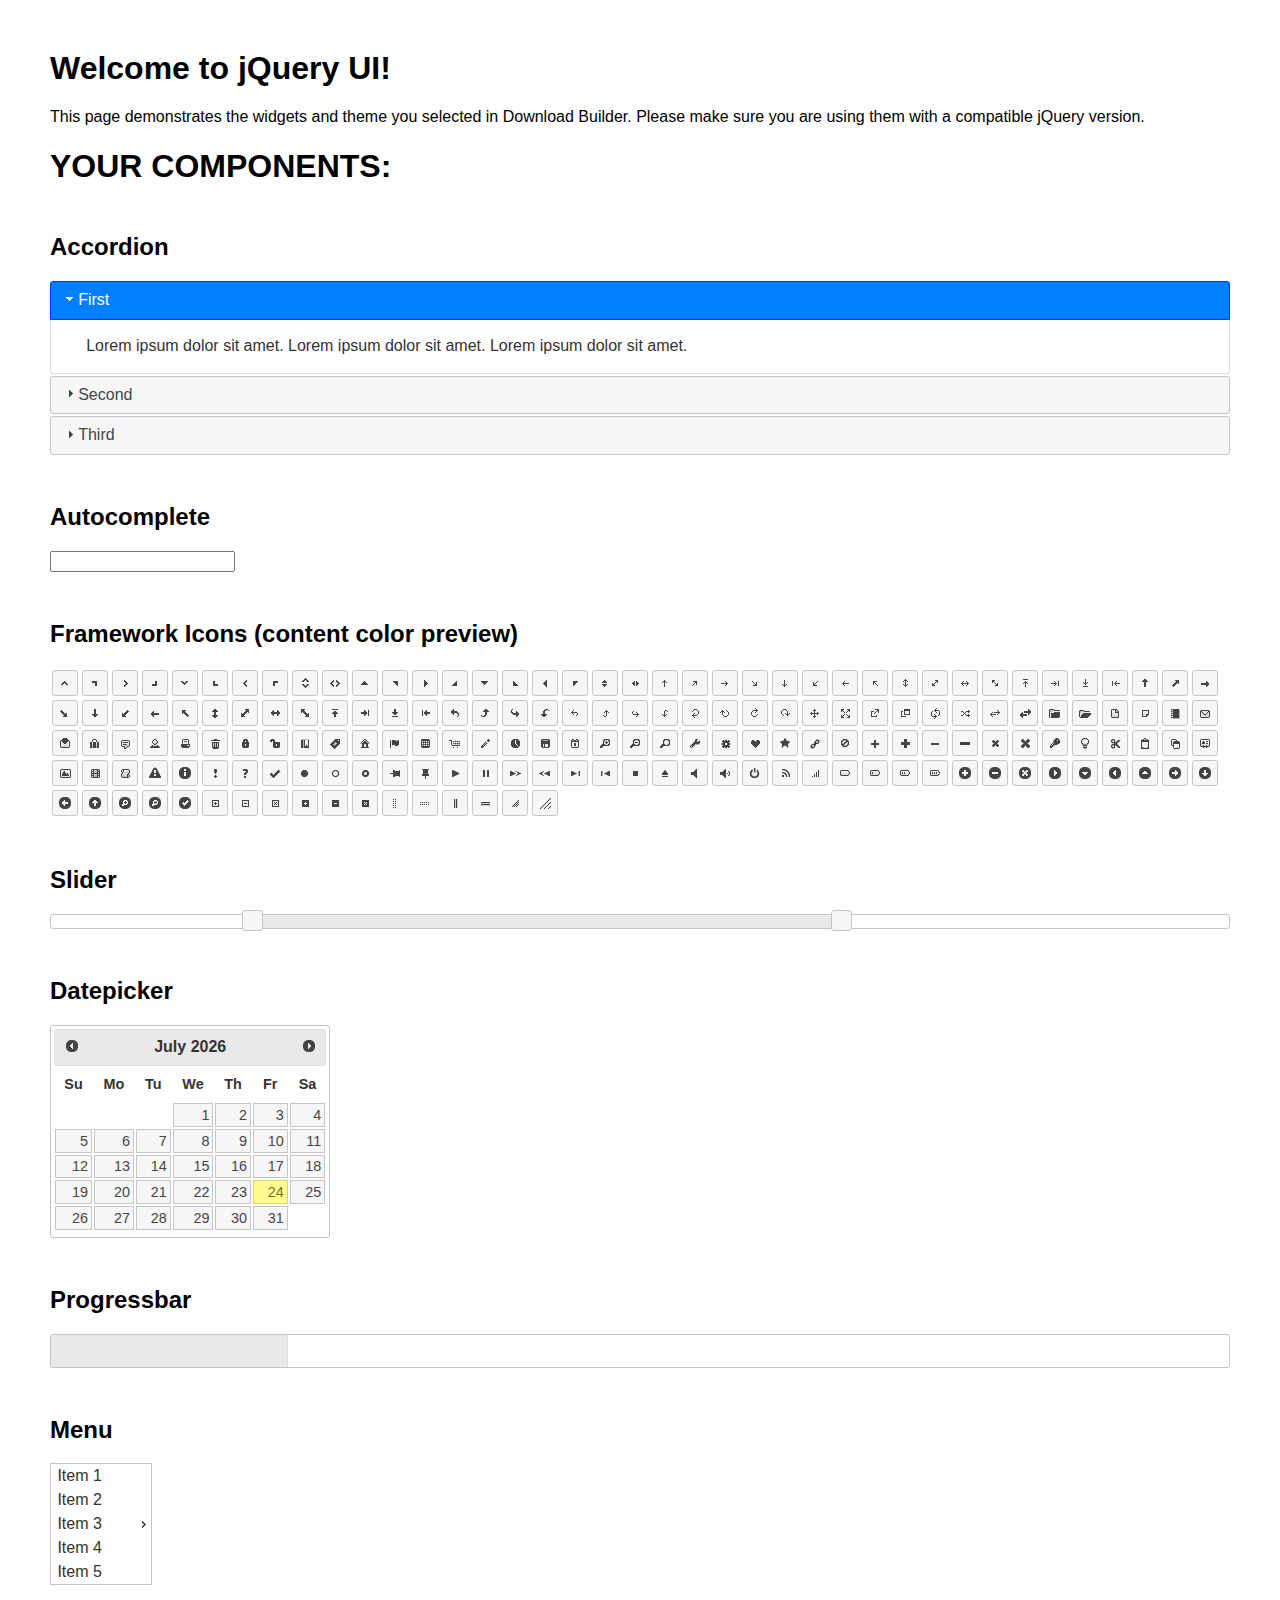
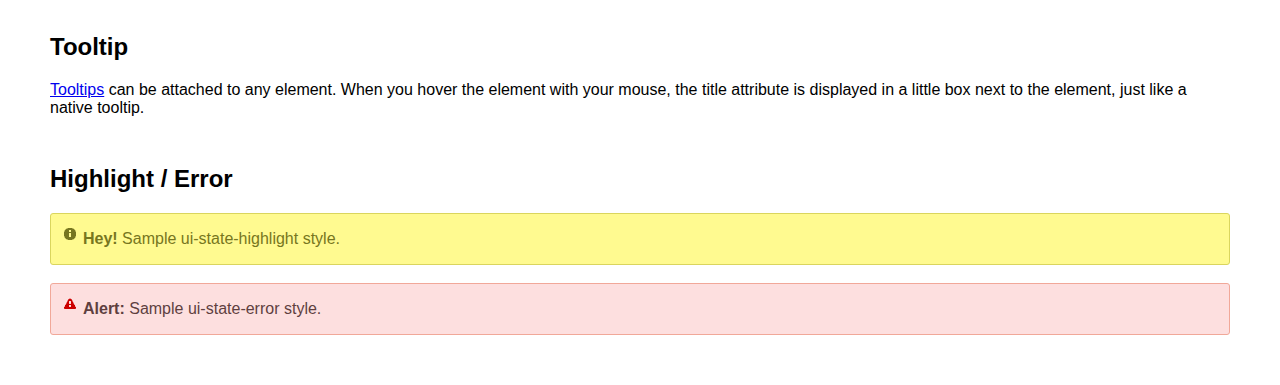
<file: main/web_root/lib/jquery-ui-1.12.1.custom/index.html>
<!doctype html>
<html lang="us">
<head>
	<meta charset="utf-8">
	<title>jQuery UI Example Page</title>
	<link href="jquery-ui.css" rel="stylesheet">
	<style>
	body{
		font-family: "Trebuchet MS", sans-serif;
		margin: 50px;
	}
	.demoHeaders {
		margin-top: 2em;
	}
	#dialog-link {
		padding: .4em 1em .4em 20px;
		text-decoration: none;
		position: relative;
	}
	#dialog-link span.ui-icon {
		margin: 0 5px 0 0;
		position: absolute;
		left: .2em;
		top: 50%;
		margin-top: -8px;
	}
	#icons {
		margin: 0;
		padding: 0;
	}
	#icons li {
		margin: 2px;
		position: relative;
		padding: 4px 0;
		cursor: pointer;
		float: left;
		list-style: none;
	}
	#icons span.ui-icon {
		float: left;
		margin: 0 4px;
	}
	.fakewindowcontain .ui-widget-overlay {
		position: absolute;
	}
	select {
		width: 200px;
	}
	</style>
</head>
<body>

<h1>Welcome to jQuery UI!</h1>

<div class="ui-widget">
	<p>This page demonstrates the widgets and theme you selected in Download Builder. Please make sure you are using them with a compatible jQuery version.</p>
</div>

<h1>YOUR COMPONENTS:</h1>


<!-- Accordion -->
<h2 class="demoHeaders">Accordion</h2>
<div id="accordion">
	<h3>First</h3>
	<div>Lorem ipsum dolor sit amet. Lorem ipsum dolor sit amet. Lorem ipsum dolor sit amet.</div>
	<h3>Second</h3>
	<div>Phasellus mattis tincidunt nibh.</div>
	<h3>Third</h3>
	<div>Nam dui erat, auctor a, dignissim quis.</div>
</div>



<!-- Autocomplete -->
<h2 class="demoHeaders">Autocomplete</h2>
<div>
	<input id="autocomplete" title="type &quot;a&quot;">
</div>













<h2 class="demoHeaders">Framework Icons (content color preview)</h2>
<ul id="icons" class="ui-widget ui-helper-clearfix">
	<li class="ui-state-default ui-corner-all" title=".ui-icon-caret-1-n"><span class="ui-icon ui-icon-caret-1-n"></span></li>
	<li class="ui-state-default ui-corner-all" title=".ui-icon-caret-1-ne"><span class="ui-icon ui-icon-caret-1-ne"></span></li>
	<li class="ui-state-default ui-corner-all" title=".ui-icon-caret-1-e"><span class="ui-icon ui-icon-caret-1-e"></span></li>
	<li class="ui-state-default ui-corner-all" title=".ui-icon-caret-1-se"><span class="ui-icon ui-icon-caret-1-se"></span></li>
	<li class="ui-state-default ui-corner-all" title=".ui-icon-caret-1-s"><span class="ui-icon ui-icon-caret-1-s"></span></li>
	<li class="ui-state-default ui-corner-all" title=".ui-icon-caret-1-sw"><span class="ui-icon ui-icon-caret-1-sw"></span></li>
	<li class="ui-state-default ui-corner-all" title=".ui-icon-caret-1-w"><span class="ui-icon ui-icon-caret-1-w"></span></li>
	<li class="ui-state-default ui-corner-all" title=".ui-icon-caret-1-nw"><span class="ui-icon ui-icon-caret-1-nw"></span></li>
	<li class="ui-state-default ui-corner-all" title=".ui-icon-caret-2-n-s"><span class="ui-icon ui-icon-caret-2-n-s"></span></li>
	<li class="ui-state-default ui-corner-all" title=".ui-icon-caret-2-e-w"><span class="ui-icon ui-icon-caret-2-e-w"></span></li>
	<li class="ui-state-default ui-corner-all" title=".ui-icon-triangle-1-n"><span class="ui-icon ui-icon-triangle-1-n"></span></li>
	<li class="ui-state-default ui-corner-all" title=".ui-icon-triangle-1-ne"><span class="ui-icon ui-icon-triangle-1-ne"></span></li>
	<li class="ui-state-default ui-corner-all" title=".ui-icon-triangle-1-e"><span class="ui-icon ui-icon-triangle-1-e"></span></li>
	<li class="ui-state-default ui-corner-all" title=".ui-icon-triangle-1-se"><span class="ui-icon ui-icon-triangle-1-se"></span></li>
	<li class="ui-state-default ui-corner-all" title=".ui-icon-triangle-1-s"><span class="ui-icon ui-icon-triangle-1-s"></span></li>
	<li class="ui-state-default ui-corner-all" title=".ui-icon-triangle-1-sw"><span class="ui-icon ui-icon-triangle-1-sw"></span></li>
	<li class="ui-state-default ui-corner-all" title=".ui-icon-triangle-1-w"><span class="ui-icon ui-icon-triangle-1-w"></span></li>
	<li class="ui-state-default ui-corner-all" title=".ui-icon-triangle-1-nw"><span class="ui-icon ui-icon-triangle-1-nw"></span></li>
	<li class="ui-state-default ui-corner-all" title=".ui-icon-triangle-2-n-s"><span class="ui-icon ui-icon-triangle-2-n-s"></span></li>
	<li class="ui-state-default ui-corner-all" title=".ui-icon-triangle-2-e-w"><span class="ui-icon ui-icon-triangle-2-e-w"></span></li>
	<li class="ui-state-default ui-corner-all" title=".ui-icon-arrow-1-n"><span class="ui-icon ui-icon-arrow-1-n"></span></li>
	<li class="ui-state-default ui-corner-all" title=".ui-icon-arrow-1-ne"><span class="ui-icon ui-icon-arrow-1-ne"></span></li>
	<li class="ui-state-default ui-corner-all" title=".ui-icon-arrow-1-e"><span class="ui-icon ui-icon-arrow-1-e"></span></li>
	<li class="ui-state-default ui-corner-all" title=".ui-icon-arrow-1-se"><span class="ui-icon ui-icon-arrow-1-se"></span></li>
	<li class="ui-state-default ui-corner-all" title=".ui-icon-arrow-1-s"><span class="ui-icon ui-icon-arrow-1-s"></span></li>
	<li class="ui-state-default ui-corner-all" title=".ui-icon-arrow-1-sw"><span class="ui-icon ui-icon-arrow-1-sw"></span></li>
	<li class="ui-state-default ui-corner-all" title=".ui-icon-arrow-1-w"><span class="ui-icon ui-icon-arrow-1-w"></span></li>
	<li class="ui-state-default ui-corner-all" title=".ui-icon-arrow-1-nw"><span class="ui-icon ui-icon-arrow-1-nw"></span></li>
	<li class="ui-state-default ui-corner-all" title=".ui-icon-arrow-2-n-s"><span class="ui-icon ui-icon-arrow-2-n-s"></span></li>
	<li class="ui-state-default ui-corner-all" title=".ui-icon-arrow-2-ne-sw"><span class="ui-icon ui-icon-arrow-2-ne-sw"></span></li>
	<li class="ui-state-default ui-corner-all" title=".ui-icon-arrow-2-e-w"><span class="ui-icon ui-icon-arrow-2-e-w"></span></li>
	<li class="ui-state-default ui-corner-all" title=".ui-icon-arrow-2-se-nw"><span class="ui-icon ui-icon-arrow-2-se-nw"></span></li>
	<li class="ui-state-default ui-corner-all" title=".ui-icon-arrowstop-1-n"><span class="ui-icon ui-icon-arrowstop-1-n"></span></li>
	<li class="ui-state-default ui-corner-all" title=".ui-icon-arrowstop-1-e"><span class="ui-icon ui-icon-arrowstop-1-e"></span></li>
	<li class="ui-state-default ui-corner-all" title=".ui-icon-arrowstop-1-s"><span class="ui-icon ui-icon-arrowstop-1-s"></span></li>
	<li class="ui-state-default ui-corner-all" title=".ui-icon-arrowstop-1-w"><span class="ui-icon ui-icon-arrowstop-1-w"></span></li>
	<li class="ui-state-default ui-corner-all" title=".ui-icon-arrowthick-1-n"><span class="ui-icon ui-icon-arrowthick-1-n"></span></li>
	<li class="ui-state-default ui-corner-all" title=".ui-icon-arrowthick-1-ne"><span class="ui-icon ui-icon-arrowthick-1-ne"></span></li>
	<li class="ui-state-default ui-corner-all" title=".ui-icon-arrowthick-1-e"><span class="ui-icon ui-icon-arrowthick-1-e"></span></li>
	<li class="ui-state-default ui-corner-all" title=".ui-icon-arrowthick-1-se"><span class="ui-icon ui-icon-arrowthick-1-se"></span></li>
	<li class="ui-state-default ui-corner-all" title=".ui-icon-arrowthick-1-s"><span class="ui-icon ui-icon-arrowthick-1-s"></span></li>
	<li class="ui-state-default ui-corner-all" title=".ui-icon-arrowthick-1-sw"><span class="ui-icon ui-icon-arrowthick-1-sw"></span></li>
	<li class="ui-state-default ui-corner-all" title=".ui-icon-arrowthick-1-w"><span class="ui-icon ui-icon-arrowthick-1-w"></span></li>
	<li class="ui-state-default ui-corner-all" title=".ui-icon-arrowthick-1-nw"><span class="ui-icon ui-icon-arrowthick-1-nw"></span></li>
	<li class="ui-state-default ui-corner-all" title=".ui-icon-arrowthick-2-n-s"><span class="ui-icon ui-icon-arrowthick-2-n-s"></span></li>
	<li class="ui-state-default ui-corner-all" title=".ui-icon-arrowthick-2-ne-sw"><span class="ui-icon ui-icon-arrowthick-2-ne-sw"></span></li>
	<li class="ui-state-default ui-corner-all" title=".ui-icon-arrowthick-2-e-w"><span class="ui-icon ui-icon-arrowthick-2-e-w"></span></li>
	<li class="ui-state-default ui-corner-all" title=".ui-icon-arrowthick-2-se-nw"><span class="ui-icon ui-icon-arrowthick-2-se-nw"></span></li>
	<li class="ui-state-default ui-corner-all" title=".ui-icon-arrowthickstop-1-n"><span class="ui-icon ui-icon-arrowthickstop-1-n"></span></li>
	<li class="ui-state-default ui-corner-all" title=".ui-icon-arrowthickstop-1-e"><span class="ui-icon ui-icon-arrowthickstop-1-e"></span></li>
	<li class="ui-state-default ui-corner-all" title=".ui-icon-arrowthickstop-1-s"><span class="ui-icon ui-icon-arrowthickstop-1-s"></span></li>
	<li class="ui-state-default ui-corner-all" title=".ui-icon-arrowthickstop-1-w"><span class="ui-icon ui-icon-arrowthickstop-1-w"></span></li>
	<li class="ui-state-default ui-corner-all" title=".ui-icon-arrowreturnthick-1-w"><span class="ui-icon ui-icon-arrowreturnthick-1-w"></span></li>
	<li class="ui-state-default ui-corner-all" title=".ui-icon-arrowreturnthick-1-n"><span class="ui-icon ui-icon-arrowreturnthick-1-n"></span></li>
	<li class="ui-state-default ui-corner-all" title=".ui-icon-arrowreturnthick-1-e"><span class="ui-icon ui-icon-arrowreturnthick-1-e"></span></li>
	<li class="ui-state-default ui-corner-all" title=".ui-icon-arrowreturnthick-1-s"><span class="ui-icon ui-icon-arrowreturnthick-1-s"></span></li>
	<li class="ui-state-default ui-corner-all" title=".ui-icon-arrowreturn-1-w"><span class="ui-icon ui-icon-arrowreturn-1-w"></span></li>
	<li class="ui-state-default ui-corner-all" title=".ui-icon-arrowreturn-1-n"><span class="ui-icon ui-icon-arrowreturn-1-n"></span></li>
	<li class="ui-state-default ui-corner-all" title=".ui-icon-arrowreturn-1-e"><span class="ui-icon ui-icon-arrowreturn-1-e"></span></li>
	<li class="ui-state-default ui-corner-all" title=".ui-icon-arrowreturn-1-s"><span class="ui-icon ui-icon-arrowreturn-1-s"></span></li>
	<li class="ui-state-default ui-corner-all" title=".ui-icon-arrowrefresh-1-w"><span class="ui-icon ui-icon-arrowrefresh-1-w"></span></li>
	<li class="ui-state-default ui-corner-all" title=".ui-icon-arrowrefresh-1-n"><span class="ui-icon ui-icon-arrowrefresh-1-n"></span></li>
	<li class="ui-state-default ui-corner-all" title=".ui-icon-arrowrefresh-1-e"><span class="ui-icon ui-icon-arrowrefresh-1-e"></span></li>
	<li class="ui-state-default ui-corner-all" title=".ui-icon-arrowrefresh-1-s"><span class="ui-icon ui-icon-arrowrefresh-1-s"></span></li>
	<li class="ui-state-default ui-corner-all" title=".ui-icon-arrow-4"><span class="ui-icon ui-icon-arrow-4"></span></li>
	<li class="ui-state-default ui-corner-all" title=".ui-icon-arrow-4-diag"><span class="ui-icon ui-icon-arrow-4-diag"></span></li>
	<li class="ui-state-default ui-corner-all" title=".ui-icon-extlink"><span class="ui-icon ui-icon-extlink"></span></li>
	<li class="ui-state-default ui-corner-all" title=".ui-icon-newwin"><span class="ui-icon ui-icon-newwin"></span></li>
	<li class="ui-state-default ui-corner-all" title=".ui-icon-refresh"><span class="ui-icon ui-icon-refresh"></span></li>
	<li class="ui-state-default ui-corner-all" title=".ui-icon-shuffle"><span class="ui-icon ui-icon-shuffle"></span></li>
	<li class="ui-state-default ui-corner-all" title=".ui-icon-transfer-e-w"><span class="ui-icon ui-icon-transfer-e-w"></span></li>
	<li class="ui-state-default ui-corner-all" title=".ui-icon-transferthick-e-w"><span class="ui-icon ui-icon-transferthick-e-w"></span></li>
	<li class="ui-state-default ui-corner-all" title=".ui-icon-folder-collapsed"><span class="ui-icon ui-icon-folder-collapsed"></span></li>
	<li class="ui-state-default ui-corner-all" title=".ui-icon-folder-open"><span class="ui-icon ui-icon-folder-open"></span></li>
	<li class="ui-state-default ui-corner-all" title=".ui-icon-document"><span class="ui-icon ui-icon-document"></span></li>
	<li class="ui-state-default ui-corner-all" title=".ui-icon-document-b"><span class="ui-icon ui-icon-document-b"></span></li>
	<li class="ui-state-default ui-corner-all" title=".ui-icon-note"><span class="ui-icon ui-icon-note"></span></li>
	<li class="ui-state-default ui-corner-all" title=".ui-icon-mail-closed"><span class="ui-icon ui-icon-mail-closed"></span></li>
	<li class="ui-state-default ui-corner-all" title=".ui-icon-mail-open"><span class="ui-icon ui-icon-mail-open"></span></li>
	<li class="ui-state-default ui-corner-all" title=".ui-icon-suitcase"><span class="ui-icon ui-icon-suitcase"></span></li>
	<li class="ui-state-default ui-corner-all" title=".ui-icon-comment"><span class="ui-icon ui-icon-comment"></span></li>
	<li class="ui-state-default ui-corner-all" title=".ui-icon-person"><span class="ui-icon ui-icon-person"></span></li>
	<li class="ui-state-default ui-corner-all" title=".ui-icon-print"><span class="ui-icon ui-icon-print"></span></li>
	<li class="ui-state-default ui-corner-all" title=".ui-icon-trash"><span class="ui-icon ui-icon-trash"></span></li>
	<li class="ui-state-default ui-corner-all" title=".ui-icon-locked"><span class="ui-icon ui-icon-locked"></span></li>
	<li class="ui-state-default ui-corner-all" title=".ui-icon-unlocked"><span class="ui-icon ui-icon-unlocked"></span></li>
	<li class="ui-state-default ui-corner-all" title=".ui-icon-bookmark"><span class="ui-icon ui-icon-bookmark"></span></li>
	<li class="ui-state-default ui-corner-all" title=".ui-icon-tag"><span class="ui-icon ui-icon-tag"></span></li>
	<li class="ui-state-default ui-corner-all" title=".ui-icon-home"><span class="ui-icon ui-icon-home"></span></li>
	<li class="ui-state-default ui-corner-all" title=".ui-icon-flag"><span class="ui-icon ui-icon-flag"></span></li>
	<li class="ui-state-default ui-corner-all" title=".ui-icon-calculator"><span class="ui-icon ui-icon-calculator"></span></li>
	<li class="ui-state-default ui-corner-all" title=".ui-icon-cart"><span class="ui-icon ui-icon-cart"></span></li>
	<li class="ui-state-default ui-corner-all" title=".ui-icon-pencil"><span class="ui-icon ui-icon-pencil"></span></li>
	<li class="ui-state-default ui-corner-all" title=".ui-icon-clock"><span class="ui-icon ui-icon-clock"></span></li>
	<li class="ui-state-default ui-corner-all" title=".ui-icon-disk"><span class="ui-icon ui-icon-disk"></span></li>
	<li class="ui-state-default ui-corner-all" title=".ui-icon-calendar"><span class="ui-icon ui-icon-calendar"></span></li>
	<li class="ui-state-default ui-corner-all" title=".ui-icon-zoomin"><span class="ui-icon ui-icon-zoomin"></span></li>
	<li class="ui-state-default ui-corner-all" title=".ui-icon-zoomout"><span class="ui-icon ui-icon-zoomout"></span></li>
	<li class="ui-state-default ui-corner-all" title=".ui-icon-search"><span class="ui-icon ui-icon-search"></span></li>
	<li class="ui-state-default ui-corner-all" title=".ui-icon-wrench"><span class="ui-icon ui-icon-wrench"></span></li>
	<li class="ui-state-default ui-corner-all" title=".ui-icon-gear"><span class="ui-icon ui-icon-gear"></span></li>
	<li class="ui-state-default ui-corner-all" title=".ui-icon-heart"><span class="ui-icon ui-icon-heart"></span></li>
	<li class="ui-state-default ui-corner-all" title=".ui-icon-star"><span class="ui-icon ui-icon-star"></span></li>
	<li class="ui-state-default ui-corner-all" title=".ui-icon-link"><span class="ui-icon ui-icon-link"></span></li>
	<li class="ui-state-default ui-corner-all" title=".ui-icon-cancel"><span class="ui-icon ui-icon-cancel"></span></li>
	<li class="ui-state-default ui-corner-all" title=".ui-icon-plus"><span class="ui-icon ui-icon-plus"></span></li>
	<li class="ui-state-default ui-corner-all" title=".ui-icon-plusthick"><span class="ui-icon ui-icon-plusthick"></span></li>
	<li class="ui-state-default ui-corner-all" title=".ui-icon-minus"><span class="ui-icon ui-icon-minus"></span></li>
	<li class="ui-state-default ui-corner-all" title=".ui-icon-minusthick"><span class="ui-icon ui-icon-minusthick"></span></li>
	<li class="ui-state-default ui-corner-all" title=".ui-icon-close"><span class="ui-icon ui-icon-close"></span></li>
	<li class="ui-state-default ui-corner-all" title=".ui-icon-closethick"><span class="ui-icon ui-icon-closethick"></span></li>
	<li class="ui-state-default ui-corner-all" title=".ui-icon-key"><span class="ui-icon ui-icon-key"></span></li>
	<li class="ui-state-default ui-corner-all" title=".ui-icon-lightbulb"><span class="ui-icon ui-icon-lightbulb"></span></li>
	<li class="ui-state-default ui-corner-all" title=".ui-icon-scissors"><span class="ui-icon ui-icon-scissors"></span></li>
	<li class="ui-state-default ui-corner-all" title=".ui-icon-clipboard"><span class="ui-icon ui-icon-clipboard"></span></li>
	<li class="ui-state-default ui-corner-all" title=".ui-icon-copy"><span class="ui-icon ui-icon-copy"></span></li>
	<li class="ui-state-default ui-corner-all" title=".ui-icon-contact"><span class="ui-icon ui-icon-contact"></span></li>
	<li class="ui-state-default ui-corner-all" title=".ui-icon-image"><span class="ui-icon ui-icon-image"></span></li>
	<li class="ui-state-default ui-corner-all" title=".ui-icon-video"><span class="ui-icon ui-icon-video"></span></li>
	<li class="ui-state-default ui-corner-all" title=".ui-icon-script"><span class="ui-icon ui-icon-script"></span></li>
	<li class="ui-state-default ui-corner-all" title=".ui-icon-alert"><span class="ui-icon ui-icon-alert"></span></li>
	<li class="ui-state-default ui-corner-all" title=".ui-icon-info"><span class="ui-icon ui-icon-info"></span></li>
	<li class="ui-state-default ui-corner-all" title=".ui-icon-notice"><span class="ui-icon ui-icon-notice"></span></li>
	<li class="ui-state-default ui-corner-all" title=".ui-icon-help"><span class="ui-icon ui-icon-help"></span></li>
	<li class="ui-state-default ui-corner-all" title=".ui-icon-check"><span class="ui-icon ui-icon-check"></span></li>
	<li class="ui-state-default ui-corner-all" title=".ui-icon-bullet"><span class="ui-icon ui-icon-bullet"></span></li>
	<li class="ui-state-default ui-corner-all" title=".ui-icon-radio-off"><span class="ui-icon ui-icon-radio-off"></span></li>
	<li class="ui-state-default ui-corner-all" title=".ui-icon-radio-on"><span class="ui-icon ui-icon-radio-on"></span></li>
	<li class="ui-state-default ui-corner-all" title=".ui-icon-pin-w"><span class="ui-icon ui-icon-pin-w"></span></li>
	<li class="ui-state-default ui-corner-all" title=".ui-icon-pin-s"><span class="ui-icon ui-icon-pin-s"></span></li>
	<li class="ui-state-default ui-corner-all" title=".ui-icon-play"><span class="ui-icon ui-icon-play"></span></li>
	<li class="ui-state-default ui-corner-all" title=".ui-icon-pause"><span class="ui-icon ui-icon-pause"></span></li>
	<li class="ui-state-default ui-corner-all" title=".ui-icon-seek-next"><span class="ui-icon ui-icon-seek-next"></span></li>
	<li class="ui-state-default ui-corner-all" title=".ui-icon-seek-prev"><span class="ui-icon ui-icon-seek-prev"></span></li>
	<li class="ui-state-default ui-corner-all" title=".ui-icon-seek-end"><span class="ui-icon ui-icon-seek-end"></span></li>
	<li class="ui-state-default ui-corner-all" title=".ui-icon-seek-first"><span class="ui-icon ui-icon-seek-first"></span></li>
	<li class="ui-state-default ui-corner-all" title=".ui-icon-stop"><span class="ui-icon ui-icon-stop"></span></li>
	<li class="ui-state-default ui-corner-all" title=".ui-icon-eject"><span class="ui-icon ui-icon-eject"></span></li>
	<li class="ui-state-default ui-corner-all" title=".ui-icon-volume-off"><span class="ui-icon ui-icon-volume-off"></span></li>
	<li class="ui-state-default ui-corner-all" title=".ui-icon-volume-on"><span class="ui-icon ui-icon-volume-on"></span></li>
	<li class="ui-state-default ui-corner-all" title=".ui-icon-power"><span class="ui-icon ui-icon-power"></span></li>
	<li class="ui-state-default ui-corner-all" title=".ui-icon-signal-diag"><span class="ui-icon ui-icon-signal-diag"></span></li>
	<li class="ui-state-default ui-corner-all" title=".ui-icon-signal"><span class="ui-icon ui-icon-signal"></span></li>
	<li class="ui-state-default ui-corner-all" title=".ui-icon-battery-0"><span class="ui-icon ui-icon-battery-0"></span></li>
	<li class="ui-state-default ui-corner-all" title=".ui-icon-battery-1"><span class="ui-icon ui-icon-battery-1"></span></li>
	<li class="ui-state-default ui-corner-all" title=".ui-icon-battery-2"><span class="ui-icon ui-icon-battery-2"></span></li>
	<li class="ui-state-default ui-corner-all" title=".ui-icon-battery-3"><span class="ui-icon ui-icon-battery-3"></span></li>
	<li class="ui-state-default ui-corner-all" title=".ui-icon-circle-plus"><span class="ui-icon ui-icon-circle-plus"></span></li>
	<li class="ui-state-default ui-corner-all" title=".ui-icon-circle-minus"><span class="ui-icon ui-icon-circle-minus"></span></li>
	<li class="ui-state-default ui-corner-all" title=".ui-icon-circle-close"><span class="ui-icon ui-icon-circle-close"></span></li>
	<li class="ui-state-default ui-corner-all" title=".ui-icon-circle-triangle-e"><span class="ui-icon ui-icon-circle-triangle-e"></span></li>
	<li class="ui-state-default ui-corner-all" title=".ui-icon-circle-triangle-s"><span class="ui-icon ui-icon-circle-triangle-s"></span></li>
	<li class="ui-state-default ui-corner-all" title=".ui-icon-circle-triangle-w"><span class="ui-icon ui-icon-circle-triangle-w"></span></li>
	<li class="ui-state-default ui-corner-all" title=".ui-icon-circle-triangle-n"><span class="ui-icon ui-icon-circle-triangle-n"></span></li>
	<li class="ui-state-default ui-corner-all" title=".ui-icon-circle-arrow-e"><span class="ui-icon ui-icon-circle-arrow-e"></span></li>
	<li class="ui-state-default ui-corner-all" title=".ui-icon-circle-arrow-s"><span class="ui-icon ui-icon-circle-arrow-s"></span></li>
	<li class="ui-state-default ui-corner-all" title=".ui-icon-circle-arrow-w"><span class="ui-icon ui-icon-circle-arrow-w"></span></li>
	<li class="ui-state-default ui-corner-all" title=".ui-icon-circle-arrow-n"><span class="ui-icon ui-icon-circle-arrow-n"></span></li>
	<li class="ui-state-default ui-corner-all" title=".ui-icon-circle-zoomin"><span class="ui-icon ui-icon-circle-zoomin"></span></li>
	<li class="ui-state-default ui-corner-all" title=".ui-icon-circle-zoomout"><span class="ui-icon ui-icon-circle-zoomout"></span></li>
	<li class="ui-state-default ui-corner-all" title=".ui-icon-circle-check"><span class="ui-icon ui-icon-circle-check"></span></li>
	<li class="ui-state-default ui-corner-all" title=".ui-icon-circlesmall-plus"><span class="ui-icon ui-icon-circlesmall-plus"></span></li>
	<li class="ui-state-default ui-corner-all" title=".ui-icon-circlesmall-minus"><span class="ui-icon ui-icon-circlesmall-minus"></span></li>
	<li class="ui-state-default ui-corner-all" title=".ui-icon-circlesmall-close"><span class="ui-icon ui-icon-circlesmall-close"></span></li>
	<li class="ui-state-default ui-corner-all" title=".ui-icon-squaresmall-plus"><span class="ui-icon ui-icon-squaresmall-plus"></span></li>
	<li class="ui-state-default ui-corner-all" title=".ui-icon-squaresmall-minus"><span class="ui-icon ui-icon-squaresmall-minus"></span></li>
	<li class="ui-state-default ui-corner-all" title=".ui-icon-squaresmall-close"><span class="ui-icon ui-icon-squaresmall-close"></span></li>
	<li class="ui-state-default ui-corner-all" title=".ui-icon-grip-dotted-vertical"><span class="ui-icon ui-icon-grip-dotted-vertical"></span></li>
	<li class="ui-state-default ui-corner-all" title=".ui-icon-grip-dotted-horizontal"><span class="ui-icon ui-icon-grip-dotted-horizontal"></span></li>
	<li class="ui-state-default ui-corner-all" title=".ui-icon-grip-solid-vertical"><span class="ui-icon ui-icon-grip-solid-vertical"></span></li>
	<li class="ui-state-default ui-corner-all" title=".ui-icon-grip-solid-horizontal"><span class="ui-icon ui-icon-grip-solid-horizontal"></span></li>
	<li class="ui-state-default ui-corner-all" title=".ui-icon-gripsmall-diagonal-se"><span class="ui-icon ui-icon-gripsmall-diagonal-se"></span></li>
	<li class="ui-state-default ui-corner-all" title=".ui-icon-grip-diagonal-se"><span class="ui-icon ui-icon-grip-diagonal-se"></span></li>
</ul>


<!-- Slider -->
<h2 class="demoHeaders">Slider</h2>
<div id="slider"></div>



<!-- Datepicker -->
<h2 class="demoHeaders">Datepicker</h2>
<div id="datepicker"></div>



<!-- Progressbar -->
<h2 class="demoHeaders">Progressbar</h2>
<div id="progressbar"></div>







<!-- Menu -->
<h2 class="demoHeaders">Menu</h2>
<ul style="width:100px;" id="menu">
	<li><div>Item 1</div></li>
	<li><div>Item 2</div></li>
	<li><div>Item 3</div>
		<ul>
			<li><div>Item 3-1</div></li>
			<li><div>Item 3-2</div></li>
			<li><div>Item 3-3</div></li>
			<li><div>Item 3-4</div></li>
			<li><div>Item 3-5</div></li>
		</ul>
	</li>
	<li><div>Item 4</div></li>
	<li><div>Item 5</div></li>
</ul>



<!-- Tooltip -->
<h2 class="demoHeaders">Tooltip</h2>
<p id="tooltip">
	<a href="#" title="That&apos;s what this widget is">Tooltips</a> can be attached to any element. When you hover
the element with your mouse, the title attribute is displayed in a little box next to the element, just like a native tooltip.
</p>


<!-- Highlight / Error -->
<h2 class="demoHeaders">Highlight / Error</h2>
<div class="ui-widget">
	<div class="ui-state-highlight ui-corner-all" style="margin-top: 20px; padding: 0 .7em;">
		<p><span class="ui-icon ui-icon-info" style="float: left; margin-right: .3em;"></span>
		<strong>Hey!</strong> Sample ui-state-highlight style.</p>
	</div>
</div>
<br>
<div class="ui-widget">
	<div class="ui-state-error ui-corner-all" style="padding: 0 .7em;">
		<p><span class="ui-icon ui-icon-alert" style="float: left; margin-right: .3em;"></span>
		<strong>Alert:</strong> Sample ui-state-error style.</p>
	</div>
</div>

<script src="external/jquery/jquery.js"></script>
<script src="jquery-ui.js"></script>
<script>

$( "#accordion" ).accordion();



var availableTags = [
	"ActionScript",
	"AppleScript",
	"Asp",
	"BASIC",
	"C",
	"C++",
	"Clojure",
	"COBOL",
	"ColdFusion",
	"Erlang",
	"Fortran",
	"Groovy",
	"Haskell",
	"Java",
	"JavaScript",
	"Lisp",
	"Perl",
	"PHP",
	"Python",
	"Ruby",
	"Scala",
	"Scheme"
];
$( "#autocomplete" ).autocomplete({
	source: availableTags
});













$( "#datepicker" ).datepicker({
	inline: true
});



$( "#slider" ).slider({
	range: true,
	values: [ 17, 67 ]
});



$( "#progressbar" ).progressbar({
	value: 20
});





$( "#menu" ).menu();



$( "#tooltip" ).tooltip();




// Hover states on the static widgets
$( "#dialog-link, #icons li" ).hover(
	function() {
		$( this ).addClass( "ui-state-hover" );
	},
	function() {
		$( this ).removeClass( "ui-state-hover" );
	}
);
</script>
</body>
</html>
</file>
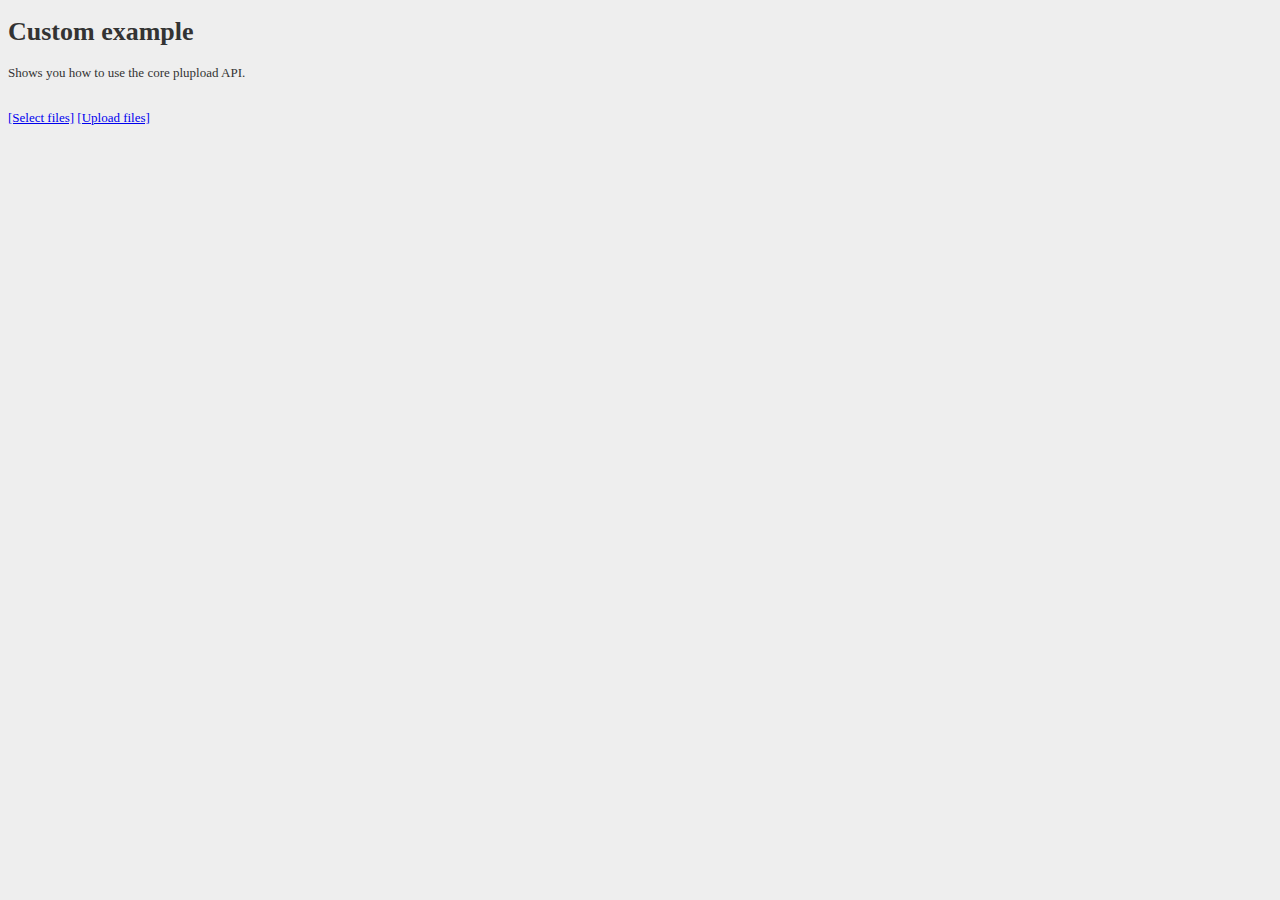
<file: lib/plupload-2.3.6/examples/custom.html>
<!DOCTYPE html>
<html xmlns="http://www.w3.org/1999/xhtml" dir="ltr">
<head>
<meta http-equiv="content-type" content="text/html; charset=UTF-8"/>

<title>Plupload - Custom example</title>

<!-- production -->
<script type="text/javascript" src="../js/plupload.full.min.js"></script>


<!-- debug 
<script type="text/javascript" src="../js/moxie.js"></script>
<script type="text/javascript" src="../js/plupload.dev.js"></script>
-->

</head>
<body style="font: 13px Verdana; background: #eee; color: #333">

<h1>Custom example</h1>

<p>Shows you how to use the core plupload API.</p>

<div id="filelist">Your browser doesn't have Flash, Silverlight or HTML5 support.</div>
<br />

<div id="container">
    <a id="pickfiles" href="javascript:;">[Select files]</a> 
    <a id="uploadfiles" href="javascript:;">[Upload files]</a>
</div>

<br />
<pre id="console"></pre>


<script type="text/javascript">
// Custom example logic

var uploader = new plupload.Uploader({
	runtimes : 'html5,flash,silverlight,html4',
	browse_button : 'pickfiles', // you can pass an id...
	container: document.getElementById('container'), // ... or DOM Element itself
	url : 'upload.php',
	flash_swf_url : '../js/Moxie.swf',
	silverlight_xap_url : '../js/Moxie.xap',
	
	filters : {
		max_file_size : '10mb',
		mime_types: [
			{title : "Image files", extensions : "jpg,gif,png"},
			{title : "Zip files", extensions : "zip"}
		]
	},

	init: {
		PostInit: function() {
			document.getElementById('filelist').innerHTML = '';

			document.getElementById('uploadfiles').onclick = function() {
				uploader.start();
				return false;
			};
		},

		FilesAdded: function(up, files) {
			plupload.each(files, function(file) {
				document.getElementById('filelist').innerHTML += '<div id="' + file.id + '">' + file.name + ' (' + plupload.formatSize(file.size) + ') <b></b></div>';
			});
		},

		UploadProgress: function(up, file) {
			document.getElementById(file.id).getElementsByTagName('b')[0].innerHTML = '<span>' + file.percent + "%</span>";
		},

		Error: function(up, err) {
			document.getElementById('console').appendChild(document.createTextNode("\nError #" + err.code + ": " + err.message));
		}
	}
});

uploader.init();

</script>
</body>
</html>
</file>
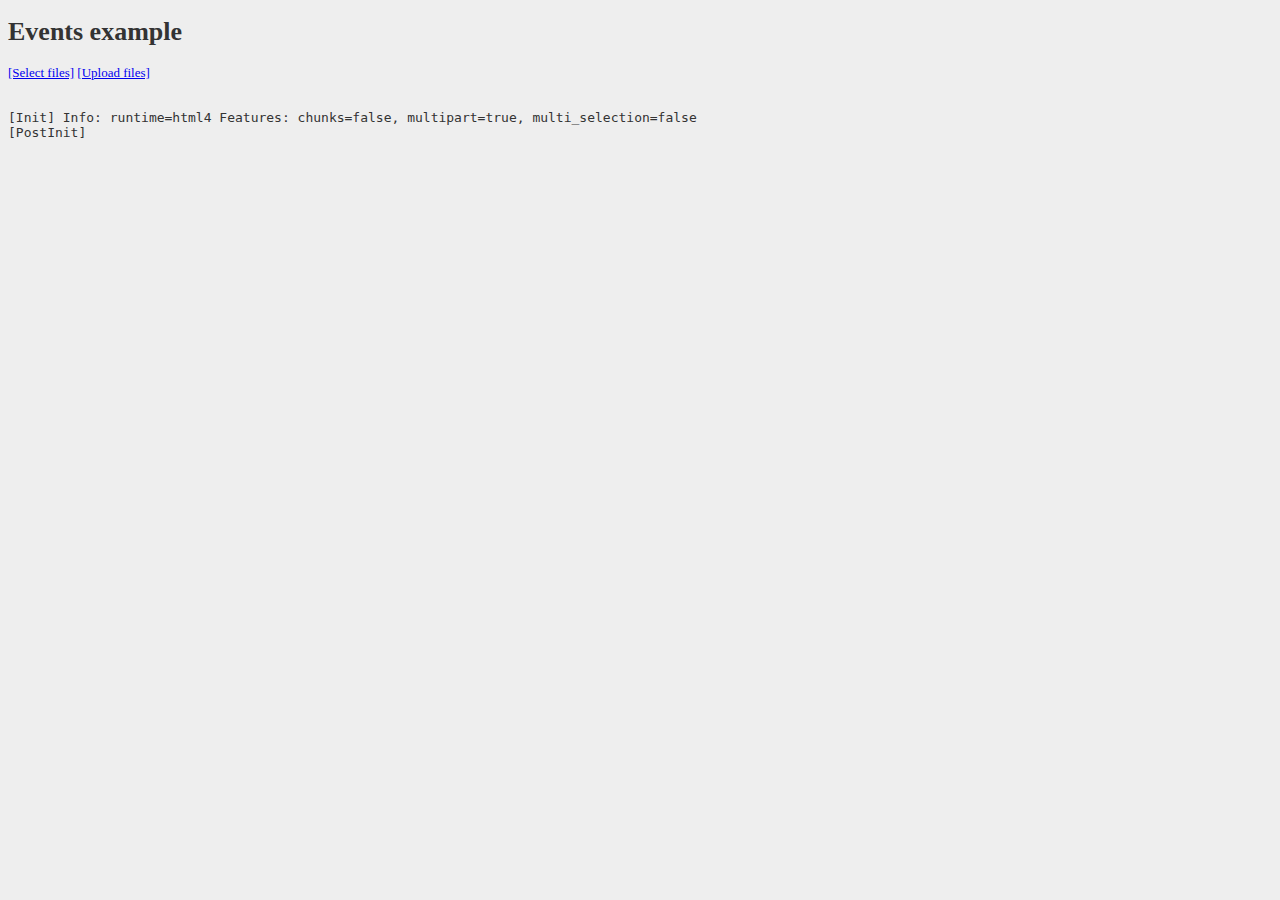
<file: lib/plupload-2.3.6/examples/events.html>
<!DOCTYPE html>
<html xmlns="http://www.w3.org/1999/xhtml" dir="ltr">
<head>
<meta http-equiv="content-type" content="text/html; charset=UTF-8"/>

<title>Plupload - Events example</title>

<!-- production -->
<script type="text/javascript" src="../js/plupload.full.min.js"></script>


<!-- debug 
<script type="text/javascript" src="../js/moxie.js"></script>
<script type="text/javascript" src="../js/plupload.dev.js"></script>
-->

</head>
<body style="font: 13px Verdana; background: #eee; color: #333">

<h1>Events example</h1>

<div id="container">
    <a id="pickfiles" href="javascript:;">[Select files]</a> 
    <a id="uploadfiles" href="javascript:;">[Upload files]</a>
</div>

<br />
<pre id="console"></pre>
 
<script type="text/javascript">
	var uploader = new plupload.Uploader({
        // General settings
        runtimes : 'silverlight,html4',
		browse_button : 'pickfiles', // you can pass in id...
        url : 'upload.php',
        chunk_size : '1mb',
        unique_names : true,
 
        // Resize images on client-side if we can
        resize : { width : 320, height : 240, quality : 90 },
        
        filters : {
            max_file_size : '10mb',

			// Specify what files to browse for
            mime_types: [
                {title : "Image files", extensions : "jpg,gif,png"},
                {title : "Zip files", extensions : "zip"}
            ]
        },
 
		flash_swf_url : '../js/Moxie.swf',
		silverlight_xap_url : '../js/Moxie.xap',
         
        // PreInit events, bound before the internal events
        preinit : {
            Init: function(up, info) {
                log('[Init]', 'Info:', info, 'Features:', up.features);
            },
 
            UploadFile: function(up, file) {
                log('[UploadFile]', file);
 
                // You can override settings before the file is uploaded
                // up.setOption('url', 'upload.php?id=' + file.id);
                // up.setOption('multipart_params', {param1 : 'value1', param2 : 'value2'});
            }
        },
 
        // Post init events, bound after the internal events
        init : {
			PostInit: function() {
				// Called after initialization is finished and internal event handlers bound
				log('[PostInit]');
				
				document.getElementById('uploadfiles').onclick = function() {
					uploader.start();
					return false;
				};
			},

			Browse: function(up) {
                // Called when file picker is clicked
                log('[Browse]');
            },

            Refresh: function(up) {
                // Called when the position or dimensions of the picker change
                log('[Refresh]');
            },
 
            StateChanged: function(up) {
                // Called when the state of the queue is changed
                log('[StateChanged]', up.state == plupload.STARTED ? "STARTED" : "STOPPED");
            },
 
            QueueChanged: function(up) {
                // Called when queue is changed by adding or removing files
                log('[QueueChanged]');
            },

			OptionChanged: function(up, name, value, oldValue) {
				// Called when one of the configuration options is changed
				log('[OptionChanged]', 'Option Name: ', name, 'Value: ', value, 'Old Value: ', oldValue);
			},

			BeforeUpload: function(up, file) {
				// Called right before the upload for a given file starts, can be used to cancel it if required
				log('[BeforeUpload]', 'File: ', file);
			},
 
            UploadProgress: function(up, file) {
                // Called while file is being uploaded
                log('[UploadProgress]', 'File:', file, "Total:", up.total);
            },

			FileFiltered: function(up, file) {
				// Called when file successfully files all the filters
                log('[FileFiltered]', 'File:', file);
			},
 
            FilesAdded: function(up, files) {
                // Called when files are added to queue
                log('[FilesAdded]');
 
                plupload.each(files, function(file) {
                    log('  File:', file);
                });
            },
 
            FilesRemoved: function(up, files) {
                // Called when files are removed from queue
                log('[FilesRemoved]');
 
                plupload.each(files, function(file) {
                    log('  File:', file);
                });
            },
 
            FileUploaded: function(up, file, info) {
                // Called when file has finished uploading
                log('[FileUploaded] File:', file, "Info:", info);
            },
 
            ChunkUploaded: function(up, file, info) {
                // Called when file chunk has finished uploading
                log('[ChunkUploaded] File:', file, "Info:", info);
            },

			UploadComplete: function(up, files) {
				// Called when all files are either uploaded or failed
                log('[UploadComplete]');
			},

			Destroy: function(up) {
				// Called when uploader is destroyed
                log('[Destroy] ');
			},
 
            Error: function(up, args) {
                // Called when error occurs
                log('[Error] ', args);
            }
        }
    });
 
 
    function log() {
        var str = "";
 
        plupload.each(arguments, function(arg) {
            var row = "";
 
            if (typeof(arg) != "string") {
                plupload.each(arg, function(value, key) {
                    // Convert items in File objects to human readable form
                    if (arg instanceof plupload.File) {
                        // Convert status to human readable
                        switch (value) {
                            case plupload.QUEUED:
                                value = 'QUEUED';
                                break;
 
                            case plupload.UPLOADING:
                                value = 'UPLOADING';
                                break;
 
                            case plupload.FAILED:
                                value = 'FAILED';
                                break;
 
                            case plupload.DONE:
                                value = 'DONE';
                                break;
                        }
                    }
 
                    if (typeof(value) != "function") {
                        row += (row ? ', ' : '') + key + '=' + value;
                    }
                });
 
                str += row + " ";
            } else {
                str += arg + " ";
            }
        });
 
        var log = document.getElementById('console');
        log.innerHTML += str + "\n";
    }

	uploader.init();

</script>
</body>
</html>
</file>
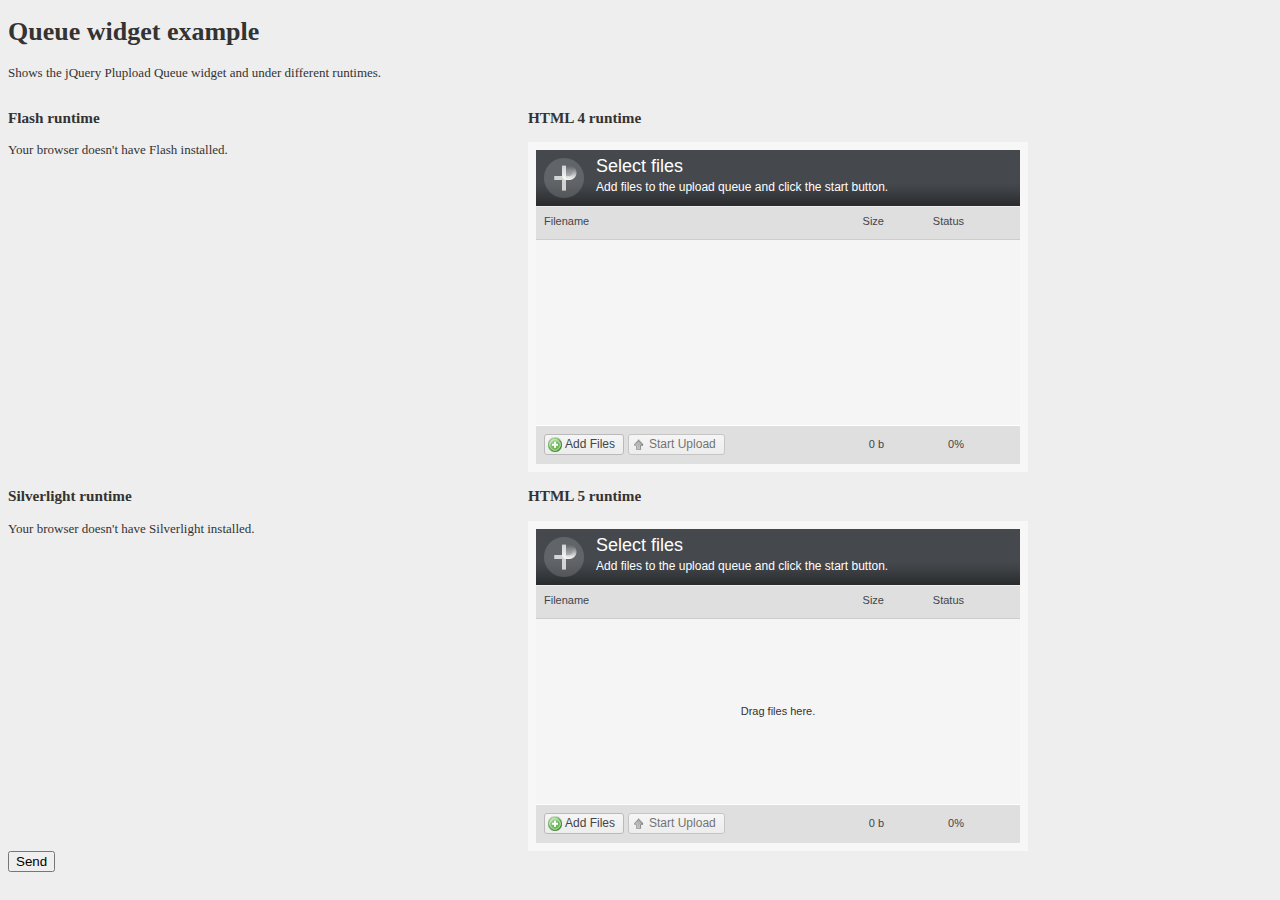
<file: lib/plupload-2.3.6/examples/jquery/all_runtimes.html>
<!DOCTYPE html>
<html xmlns="http://www.w3.org/1999/xhtml" dir="ltr">
<head>
<meta http-equiv="content-type" content="text/html; charset=UTF-8"/>

<title>Plupload - Queue widget example</title>

<link rel="stylesheet" href="../../js/jquery.plupload.queue/css/jquery.plupload.queue.css" type="text/css" media="screen" />

<script src="//ajax.googleapis.com/ajax/libs/jquery/1.9.0/jquery.min.js"></script>

<!-- production -->
<script type="text/javascript" src="../../js/plupload.full.min.js"></script>
<script type="text/javascript" src="../../js/jquery.plupload.queue/jquery.plupload.queue.js"></script>

<!-- debug 
<script type="text/javascript" src="../../js/moxie.js"></script>
<script type="text/javascript" src="../../js/plupload.dev.js"></script>
<script type="text/javascript" src="../../js/jquery.plupload.queue/jquery.plupload.queue.js"></script>
-->

</head>
<body style="font: 13px Verdana; background: #eee; color: #333">

<form method="post" action="dump.php">
	<h1>Queue widget example</h1>

	<p>Shows the jQuery Plupload Queue widget and under different runtimes.</p>

	<div style="float: left; margin-right: 20px">
		<h3>Flash runtime</h3>
		<div id="flash_uploader" style="width: 500px; height: 330px;">Your browser doesn't have Flash installed.</div>

		<h3>Silverlight runtime</h3>
		<div id="silverlight_uploader" style="width: 500px; height: 330px;">Your browser doesn't have Silverlight installed.</div>
	</div>

	<div style="float: left; margin-right: 20px">
		<h3>HTML 4 runtime</h3>
		<div id="html4_uploader" style="width: 500px; height: 330px;">Your browser doesn't have HTML 4 support.</div>
		
		<h3>HTML 5 runtime</h3>
		<div id="html5_uploader" style="width: 500px; height: 330px;">Your browser doesn't support native upload.</div>
	</div>

	<br style="clear: both" />

	<input type="submit" value="Send" />
</form>

<script type="text/javascript">
$(function() {
	// Setup flash version
	$("#flash_uploader").pluploadQueue({
		// General settings
		runtimes : 'flash',
		url : '../upload.php',
		chunk_size : '1mb',
		unique_names : true,
		
		filters : {
			max_file_size : '10mb',
			mime_types: [
				{title : "Image files", extensions : "jpg,gif,png"},
				{title : "Zip files", extensions : "zip"}
			]
		},

		// Resize images on clientside if we can
		resize : {width : 320, height : 240, quality : 90},

		// Flash settings
		flash_swf_url : '../../js/Moxie.swf'
	});


	// Setup silverlight version
	$("#silverlight_uploader").pluploadQueue({
		// General settings
		runtimes : 'silverlight',
		url : '../upload.php',
		chunk_size : '1mb',
		unique_names : true,
		
		filters : {
			max_file_size : '10mb',
			mime_types: [
				{title : "Image files", extensions : "jpg,gif,png"},
				{title : "Zip files", extensions : "zip"}
			]
		},

		// Resize images on clientside if we can
		resize : {width : 320, height : 240, quality : 90},

		// Silverlight settings
		silverlight_xap_url : '../../js/Moxie.xap'
	});

	// Setup html5 version
	$("#html5_uploader").pluploadQueue({
		// General settings
		runtimes : 'html5',
		url : '../upload.php',
		chunk_size : '1mb',
		unique_names : true,
		
		filters : {
			max_file_size : '10mb',
			mime_types: [
				{title : "Image files", extensions : "jpg,gif,png"},
				{title : "Zip files", extensions : "zip"}
			]
		},

		// Resize images on clientside if we can
		resize : {width : 320, height : 240, quality : 90}
	});


	// Setup html4 version
	$("#html4_uploader").pluploadQueue({
		// General settings
		runtimes : 'html4',
		url : '../upload.php',
		unique_names : true,
		
		filters : {
			mime_types: [
				{title : "Image files", extensions : "jpg,gif,png"},
				{title : "Zip files", extensions : "zip"}
			]
		}
	});
});
</script>

</body>
</html>
</file>
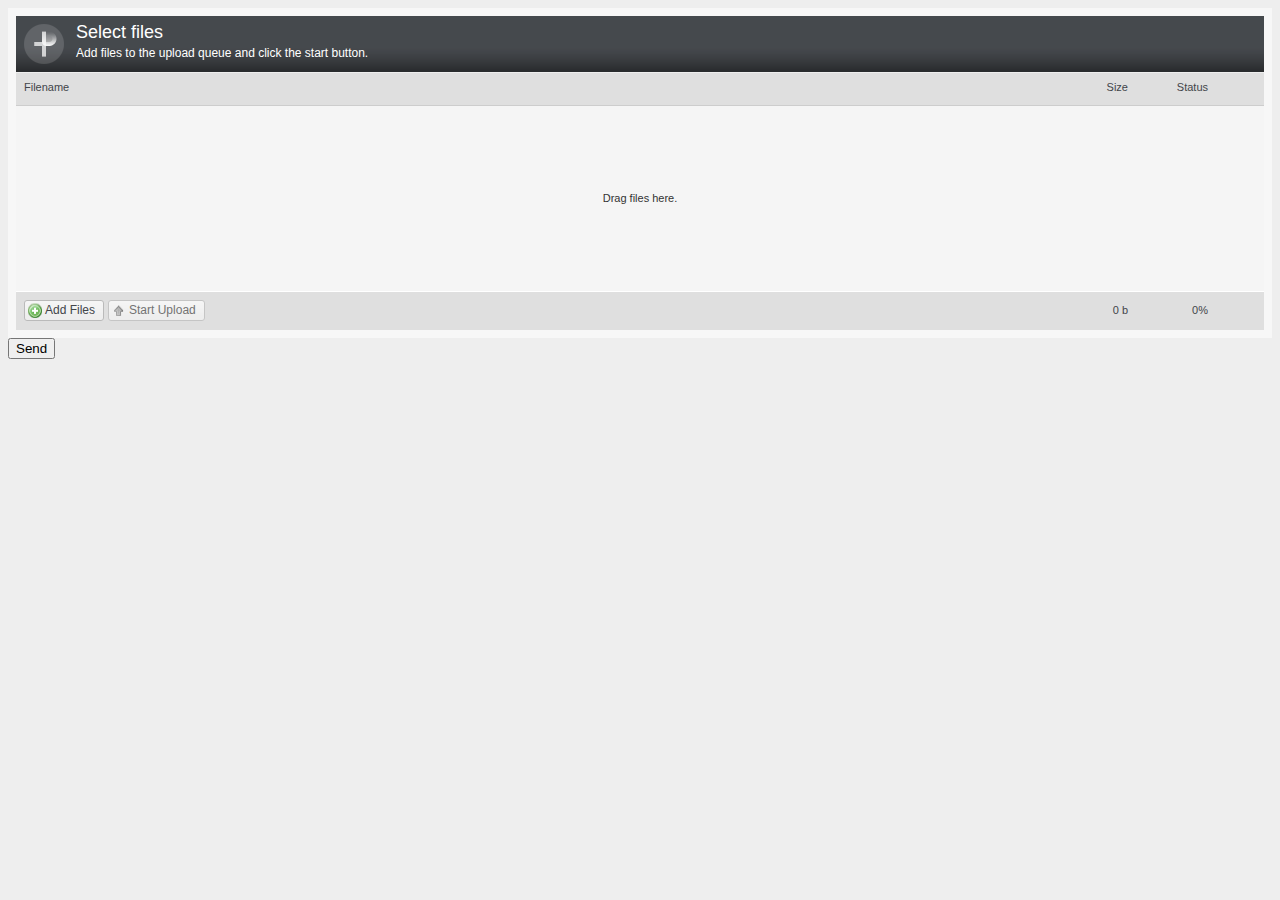
<file: lib/plupload-2.3.6/examples/jquery/queue_widget.html>
<!DOCTYPE html>
<html xmlns="http://www.w3.org/1999/xhtml" dir="ltr">
<head>
<meta http-equiv="content-type" content="text/html; charset=UTF-8"/>

<title>Plupload - Queue widget example</title>

<link rel="stylesheet" href="../../js/jquery.plupload.queue/css/jquery.plupload.queue.css" type="text/css" media="screen" />

<script src="//ajax.googleapis.com/ajax/libs/jquery/1.9.0/jquery.min.js"></script>

<!-- production -->
<script type="text/javascript" src="../../js/plupload.full.min.js"></script>
<script type="text/javascript" src="../../js/jquery.plupload.queue/jquery.plupload.queue.js"></script>

<!-- debug 
<script type="text/javascript" src="../../js/moxie.js"></script>
<script type="text/javascript" src="../../js/plupload.dev.js"></script>
<script type="text/javascript" src="../../js/jquery.plupload.queue/jquery.plupload.queue.js"></script>
-->


</head>
<body style="font: 13px Verdana; background: #eee; color: #333">

<form method="post" action="dump.php">	
	<div id="uploader">
		<p>Your browser doesn't have Flash, Silverlight or HTML5 support.</p>
	</div>
	<input type="submit" value="Send" />
</form>

<script type="text/javascript">
$(function() {
	
	// Setup html5 version
	$("#uploader").pluploadQueue({
		// General settings
		runtimes : 'html5,flash,silverlight,html4',
		url : '../upload.php',
		chunk_size: '1mb',
		rename : true,
		dragdrop: true,
		
		filters : {
			// Maximum file size
			max_file_size : '10mb',
			// Specify what files to browse for
			mime_types: [
				{title : "Image files", extensions : "jpg,gif,png"},
				{title : "Zip files", extensions : "zip"}
			]
		},

		// Resize images on clientside if we can
		resize : {width : 320, height : 240, quality : 90},

		flash_swf_url : '../../js/Moxie.swf',
		silverlight_xap_url : '../../js/Moxie.xap'
	});

});
</script>

</body>
</html>
</file>
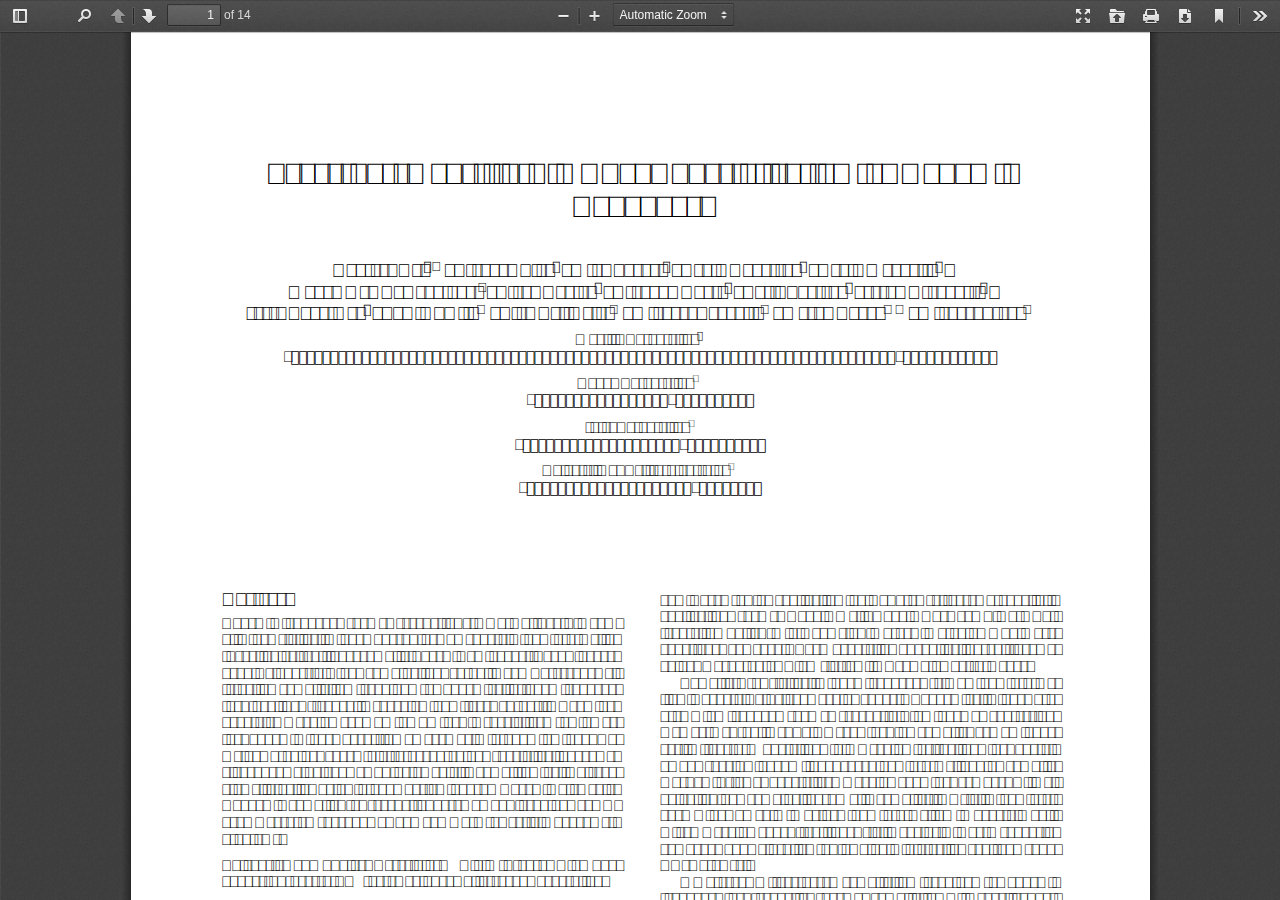
<file: main/web_root/lib/pdfjs-2/web/viewer.html>
<!DOCTYPE html>
<!--
Copyright 2012 Mozilla Foundation

Licensed under the Apache License, Version 2.0 (the "License");
you may not use this file except in compliance with the License.
You may obtain a copy of the License at

    http://www.apache.org/licenses/LICENSE-2.0

Unless required by applicable law or agreed to in writing, software
distributed under the License is distributed on an "AS IS" BASIS,
WITHOUT WARRANTIES OR CONDITIONS OF ANY KIND, either express or implied.
See the License for the specific language governing permissions and
limitations under the License.

Adobe CMap resources are covered by their own copyright but the same license:

    Copyright 1990-2015 Adobe Systems Incorporated.

See https://github.com/adobe-type-tools/cmap-resources
-->
<html dir="ltr" mozdisallowselectionprint>
  <head>
    <meta charset="utf-8">
    <meta name="viewport" content="width=device-width, initial-scale=1, maximum-scale=1">
    <meta name="google" content="notranslate">
    <meta http-equiv="X-UA-Compatible" content="IE=edge">
    <title>PDF.js viewer</title>


    <link rel="stylesheet" href="viewer.css">


<!-- This snippet is used in production (included from viewer.html) -->
<link rel="resource" type="application/l10n" href="locale/locale.properties">
<script src="../build/pdf.js"></script>


    <script src="viewer.js"></script>

  </head>

  <body tabindex="1" class="loadingInProgress">
    <div id="outerContainer">

      <div id="sidebarContainer">
        <div id="toolbarSidebar">
          <div class="splitToolbarButton toggled">
            <button id="viewThumbnail" class="toolbarButton toggled" title="Show Thumbnails" tabindex="2" data-l10n-id="thumbs">
               <span data-l10n-id="thumbs_label">Thumbnails</span>
            </button>
            <button id="viewOutline" class="toolbarButton" title="Show Document Outline (double-click to expand/collapse all items)" tabindex="3" data-l10n-id="document_outline">
               <span data-l10n-id="document_outline_label">Document Outline</span>
            </button>
            <button id="viewAttachments" class="toolbarButton" title="Show Attachments" tabindex="4" data-l10n-id="attachments">
               <span data-l10n-id="attachments_label">Attachments</span>
            </button>
          </div>
        </div>
        <div id="sidebarContent">
          <div id="thumbnailView">
          </div>
          <div id="outlineView" class="hidden">
          </div>
          <div id="attachmentsView" class="hidden">
          </div>
        </div>
        <div id="sidebarResizer" class="hidden"></div>
      </div>  <!-- sidebarContainer -->

      <div id="mainContainer">
        <div class="findbar hidden doorHanger" id="findbar">
          <div id="findbarInputContainer">
            <input id="findInput" class="toolbarField" title="Find" placeholder="Find in document…" tabindex="91" data-l10n-id="find_input">
            <div class="splitToolbarButton">
              <button id="findPrevious" class="toolbarButton findPrevious" title="Find the previous occurrence of the phrase" tabindex="92" data-l10n-id="find_previous">
                <span data-l10n-id="find_previous_label">Previous</span>
              </button>
              <div class="splitToolbarButtonSeparator"></div>
              <button id="findNext" class="toolbarButton findNext" title="Find the next occurrence of the phrase" tabindex="93" data-l10n-id="find_next">
                <span data-l10n-id="find_next_label">Next</span>
              </button>
            </div>
          </div>

          <div id="findbarOptionsOneContainer">
            <input type="checkbox" id="findHighlightAll" class="toolbarField" tabindex="94">
            <label for="findHighlightAll" class="toolbarLabel" data-l10n-id="find_highlight">Highlight all</label>
            <input type="checkbox" id="findMatchCase" class="toolbarField" tabindex="95">
            <label for="findMatchCase" class="toolbarLabel" data-l10n-id="find_match_case_label">Match case</label>
          </div>
          <div id="findbarOptionsTwoContainer">
            <input type="checkbox" id="findEntireWord" class="toolbarField" tabindex="96">
            <label for="findEntireWord" class="toolbarLabel" data-l10n-id="find_entire_word_label">Whole words</label>
            <span id="findResultsCount" class="toolbarLabel hidden"></span>
          </div>

          <div id="findbarMessageContainer">
            <span id="findMsg" class="toolbarLabel"></span>
          </div>
        </div>  <!-- findbar -->

        <div id="secondaryToolbar" class="secondaryToolbar hidden doorHangerRight">
          <div id="secondaryToolbarButtonContainer">
            <button id="secondaryPresentationMode" class="secondaryToolbarButton presentationMode visibleLargeView" title="Switch to Presentation Mode" tabindex="51" data-l10n-id="presentation_mode">
              <span data-l10n-id="presentation_mode_label">Presentation Mode</span>
            </button>

            <button id="secondaryOpenFile" class="secondaryToolbarButton openFile visibleLargeView" title="Open File" tabindex="52" data-l10n-id="open_file">
              <span data-l10n-id="open_file_label">Open</span>
            </button>

            <button id="secondaryPrint" class="secondaryToolbarButton print visibleMediumView" title="Print" tabindex="53" data-l10n-id="print">
              <span data-l10n-id="print_label">Print</span>
            </button>

            <button id="secondaryDownload" class="secondaryToolbarButton download visibleMediumView" title="Download" tabindex="54" data-l10n-id="download">
              <span data-l10n-id="download_label">Download</span>
            </button>

            <a href="#" id="secondaryViewBookmark" class="secondaryToolbarButton bookmark visibleSmallView" title="Current view (copy or open in new window)" tabindex="55" data-l10n-id="bookmark">
              <span data-l10n-id="bookmark_label">Current View</span>
            </a>

            <div class="horizontalToolbarSeparator visibleLargeView"></div>

            <button id="firstPage" class="secondaryToolbarButton firstPage" title="Go to First Page" tabindex="56" data-l10n-id="first_page">
              <span data-l10n-id="first_page_label">Go to First Page</span>
            </button>
            <button id="lastPage" class="secondaryToolbarButton lastPage" title="Go to Last Page" tabindex="57" data-l10n-id="last_page">
              <span data-l10n-id="last_page_label">Go to Last Page</span>
            </button>

            <div class="horizontalToolbarSeparator"></div>

            <button id="pageRotateCw" class="secondaryToolbarButton rotateCw" title="Rotate Clockwise" tabindex="58" data-l10n-id="page_rotate_cw">
              <span data-l10n-id="page_rotate_cw_label">Rotate Clockwise</span>
            </button>
            <button id="pageRotateCcw" class="secondaryToolbarButton rotateCcw" title="Rotate Counterclockwise" tabindex="59" data-l10n-id="page_rotate_ccw">
              <span data-l10n-id="page_rotate_ccw_label">Rotate Counterclockwise</span>
            </button>

            <div class="horizontalToolbarSeparator"></div>

            <button id="cursorSelectTool" class="secondaryToolbarButton selectTool toggled" title="Enable Text Selection Tool" tabindex="60" data-l10n-id="cursor_text_select_tool">
              <span data-l10n-id="cursor_text_select_tool_label">Text Selection Tool</span>
            </button>
            <button id="cursorHandTool" class="secondaryToolbarButton handTool" title="Enable Hand Tool" tabindex="61" data-l10n-id="cursor_hand_tool">
              <span data-l10n-id="cursor_hand_tool_label">Hand Tool</span>
            </button>

            <div class="horizontalToolbarSeparator"></div>

            <button id="scrollVertical" class="secondaryToolbarButton scrollModeButtons scrollVertical toggled" title="Use Vertical Scrolling" tabindex="62" data-l10n-id="scroll_vertical">
              <span data-l10n-id="scroll_vertical_label">Vertical Scrolling</span>
            </button>
            <button id="scrollHorizontal" class="secondaryToolbarButton scrollModeButtons scrollHorizontal" title="Use Horizontal Scrolling" tabindex="63" data-l10n-id="scroll_horizontal">
              <span data-l10n-id="scroll_horizontal_label">Horizontal Scrolling</span>
            </button>
            <button id="scrollWrapped" class="secondaryToolbarButton scrollModeButtons scrollWrapped" title="Use Wrapped Scrolling" tabindex="64" data-l10n-id="scroll_wrapped">
              <span data-l10n-id="scroll_wrapped_label">Wrapped Scrolling</span>
            </button>

            <div class="horizontalToolbarSeparator scrollModeButtons"></div>

            <button id="spreadNone" class="secondaryToolbarButton spreadModeButtons spreadNone toggled" title="Do not join page spreads" tabindex="65" data-l10n-id="spread_none">
              <span data-l10n-id="spread_none_label">No Spreads</span>
            </button>
            <button id="spreadOdd" class="secondaryToolbarButton spreadModeButtons spreadOdd" title="Join page spreads starting with odd-numbered pages" tabindex="66" data-l10n-id="spread_odd">
              <span data-l10n-id="spread_odd_label">Odd Spreads</span>
            </button>
            <button id="spreadEven" class="secondaryToolbarButton spreadModeButtons spreadEven" title="Join page spreads starting with even-numbered pages" tabindex="67" data-l10n-id="spread_even">
              <span data-l10n-id="spread_even_label">Even Spreads</span>
            </button>

            <div class="horizontalToolbarSeparator spreadModeButtons"></div>

            <button id="documentProperties" class="secondaryToolbarButton documentProperties" title="Document Properties…" tabindex="68" data-l10n-id="document_properties">
              <span data-l10n-id="document_properties_label">Document Properties…</span>
            </button>
          </div>
        </div>  <!-- secondaryToolbar -->

        <div class="toolbar">
          <div id="toolbarContainer">
            <div id="toolbarViewer">
              <div id="toolbarViewerLeft">
                <button id="sidebarToggle" class="toolbarButton" title="Toggle Sidebar" tabindex="11" data-l10n-id="toggle_sidebar">
                  <span data-l10n-id="toggle_sidebar_label">Toggle Sidebar</span>
                </button>
                <div class="toolbarButtonSpacer"></div>
                <button id="viewFind" class="toolbarButton" title="Find in Document" tabindex="12" data-l10n-id="findbar">
                  <span data-l10n-id="findbar_label">Find</span>
                </button>
                <div class="splitToolbarButton hiddenSmallView">
                  <button class="toolbarButton pageUp" title="Previous Page" id="previous" tabindex="13" data-l10n-id="previous">
                    <span data-l10n-id="previous_label">Previous</span>
                  </button>
                  <div class="splitToolbarButtonSeparator"></div>
                  <button class="toolbarButton pageDown" title="Next Page" id="next" tabindex="14" data-l10n-id="next">
                    <span data-l10n-id="next_label">Next</span>
                  </button>
                </div>
                <input type="number" id="pageNumber" class="toolbarField pageNumber" title="Page" value="1" size="4" min="1" tabindex="15" data-l10n-id="page">
                <span id="numPages" class="toolbarLabel"></span>
              </div>
              <div id="toolbarViewerRight">
                <button id="presentationMode" class="toolbarButton presentationMode hiddenLargeView" title="Switch to Presentation Mode" tabindex="31" data-l10n-id="presentation_mode">
                  <span data-l10n-id="presentation_mode_label">Presentation Mode</span>
                </button>

                <button id="openFile" class="toolbarButton openFile hiddenLargeView" title="Open File" tabindex="32" data-l10n-id="open_file">
                  <span data-l10n-id="open_file_label">Open</span>
                </button>

                <button id="print" class="toolbarButton print hiddenMediumView" title="Print" tabindex="33" data-l10n-id="print">
                  <span data-l10n-id="print_label">Print</span>
                </button>

                <button id="download" class="toolbarButton download hiddenMediumView" title="Download" tabindex="34" data-l10n-id="download">
                  <span data-l10n-id="download_label">Download</span>
                </button>
                <a href="#" id="viewBookmark" class="toolbarButton bookmark hiddenSmallView" title="Current view (copy or open in new window)" tabindex="35" data-l10n-id="bookmark">
                  <span data-l10n-id="bookmark_label">Current View</span>
                </a>

                <div class="verticalToolbarSeparator hiddenSmallView"></div>

                <button id="secondaryToolbarToggle" class="toolbarButton" title="Tools" tabindex="36" data-l10n-id="tools">
                  <span data-l10n-id="tools_label">Tools</span>
                </button>
              </div>
              <div id="toolbarViewerMiddle">
                <div class="splitToolbarButton">
                  <button id="zoomOut" class="toolbarButton zoomOut" title="Zoom Out" tabindex="21" data-l10n-id="zoom_out">
                    <span data-l10n-id="zoom_out_label">Zoom Out</span>
                  </button>
                  <div class="splitToolbarButtonSeparator"></div>
                  <button id="zoomIn" class="toolbarButton zoomIn" title="Zoom In" tabindex="22" data-l10n-id="zoom_in">
                    <span data-l10n-id="zoom_in_label">Zoom In</span>
                   </button>
                </div>
                <span id="scaleSelectContainer" class="dropdownToolbarButton">
                  <select id="scaleSelect" title="Zoom" tabindex="23" data-l10n-id="zoom">
                    <option id="pageAutoOption" title="" value="auto" selected="selected" data-l10n-id="page_scale_auto">Automatic Zoom</option>
                    <option id="pageActualOption" title="" value="page-actual" data-l10n-id="page_scale_actual">Actual Size</option>
                    <option id="pageFitOption" title="" value="page-fit" data-l10n-id="page_scale_fit">Page Fit</option>
                    <option id="pageWidthOption" title="" value="page-width" data-l10n-id="page_scale_width">Page Width</option>
                    <option id="customScaleOption" title="" value="custom" disabled="disabled" hidden="true"></option>
                    <option title="" value="0.5" data-l10n-id="page_scale_percent" data-l10n-args='{ "scale": 50 }'>50%</option>
                    <option title="" value="0.75" data-l10n-id="page_scale_percent" data-l10n-args='{ "scale": 75 }'>75%</option>
                    <option title="" value="1" data-l10n-id="page_scale_percent" data-l10n-args='{ "scale": 100 }'>100%</option>
                    <option title="" value="1.25" data-l10n-id="page_scale_percent" data-l10n-args='{ "scale": 125 }'>125%</option>
                    <option title="" value="1.5" data-l10n-id="page_scale_percent" data-l10n-args='{ "scale": 150 }'>150%</option>
                    <option title="" value="2" data-l10n-id="page_scale_percent" data-l10n-args='{ "scale": 200 }'>200%</option>
                    <option title="" value="3" data-l10n-id="page_scale_percent" data-l10n-args='{ "scale": 300 }'>300%</option>
                    <option title="" value="4" data-l10n-id="page_scale_percent" data-l10n-args='{ "scale": 400 }'>400%</option>
                  </select>
                </span>
              </div>
            </div>
            <div id="loadingBar">
              <div class="progress">
                <div class="glimmer">
                </div>
              </div>
            </div>
          </div>
        </div>

        <menu type="context" id="viewerContextMenu">
          <menuitem id="contextFirstPage" label="First Page"
                    data-l10n-id="first_page"></menuitem>
          <menuitem id="contextLastPage" label="Last Page"
                    data-l10n-id="last_page"></menuitem>
          <menuitem id="contextPageRotateCw" label="Rotate Clockwise"
                    data-l10n-id="page_rotate_cw"></menuitem>
          <menuitem id="contextPageRotateCcw" label="Rotate Counter-Clockwise"
                    data-l10n-id="page_rotate_ccw"></menuitem>
        </menu>

        <div id="viewerContainer" tabindex="0">
          <div id="viewer" class="pdfViewer"></div>
        </div>

        <div id="errorWrapper" hidden='true'>
          <div id="errorMessageLeft">
            <span id="errorMessage"></span>
            <button id="errorShowMore" data-l10n-id="error_more_info">
              More Information
            </button>
            <button id="errorShowLess" data-l10n-id="error_less_info" hidden='true'>
              Less Information
            </button>
          </div>
          <div id="errorMessageRight">
            <button id="errorClose" data-l10n-id="error_close">
              Close
            </button>
          </div>
          <div class="clearBoth"></div>
          <textarea id="errorMoreInfo" hidden='true' readonly="readonly"></textarea>
        </div>
      </div> <!-- mainContainer -->

      <div id="overlayContainer" class="hidden">
        <div id="passwordOverlay" class="container hidden">
          <div class="dialog">
            <div class="row">
              <p id="passwordText" data-l10n-id="password_label">Enter the password to open this PDF file:</p>
            </div>
            <div class="row">
              <input type="password" id="password" class="toolbarField">
            </div>
            <div class="buttonRow">
              <button id="passwordCancel" class="overlayButton"><span data-l10n-id="password_cancel">Cancel</span></button>
              <button id="passwordSubmit" class="overlayButton"><span data-l10n-id="password_ok">OK</span></button>
            </div>
          </div>
        </div>
        <div id="documentPropertiesOverlay" class="container hidden">
          <div class="dialog">
            <div class="row">
              <span data-l10n-id="document_properties_file_name">File name:</span> <p id="fileNameField">-</p>
            </div>
            <div class="row">
              <span data-l10n-id="document_properties_file_size">File size:</span> <p id="fileSizeField">-</p>
            </div>
            <div class="separator"></div>
            <div class="row">
              <span data-l10n-id="document_properties_title">Title:</span> <p id="titleField">-</p>
            </div>
            <div class="row">
              <span data-l10n-id="document_properties_author">Author:</span> <p id="authorField">-</p>
            </div>
            <div class="row">
              <span data-l10n-id="document_properties_subject">Subject:</span> <p id="subjectField">-</p>
            </div>
            <div class="row">
              <span data-l10n-id="document_properties_keywords">Keywords:</span> <p id="keywordsField">-</p>
            </div>
            <div class="row">
              <span data-l10n-id="document_properties_creation_date">Creation Date:</span> <p id="creationDateField">-</p>
            </div>
            <div class="row">
              <span data-l10n-id="document_properties_modification_date">Modification Date:</span> <p id="modificationDateField">-</p>
            </div>
            <div class="row">
              <span data-l10n-id="document_properties_creator">Creator:</span> <p id="creatorField">-</p>
            </div>
            <div class="separator"></div>
            <div class="row">
              <span data-l10n-id="document_properties_producer">PDF Producer:</span> <p id="producerField">-</p>
            </div>
            <div class="row">
              <span data-l10n-id="document_properties_version">PDF Version:</span> <p id="versionField">-</p>
            </div>
            <div class="row">
              <span data-l10n-id="document_properties_page_count">Page Count:</span> <p id="pageCountField">-</p>
            </div>
            <div class="row">
              <span data-l10n-id="document_properties_page_size">Page Size:</span> <p id="pageSizeField">-</p>
            </div>
            <div class="separator"></div>
            <div class="row">
              <span data-l10n-id="document_properties_linearized">Fast Web View:</span> <p id="linearizedField">-</p>
            </div>
            <div class="buttonRow">
              <button id="documentPropertiesClose" class="overlayButton"><span data-l10n-id="document_properties_close">Close</span></button>
            </div>
          </div>
        </div>
        <div id="printServiceOverlay" class="container hidden">
          <div class="dialog">
            <div class="row">
              <span data-l10n-id="print_progress_message">Preparing document for printing…</span>
            </div>
            <div class="row">
              <progress value="0" max="100"></progress>
              <span data-l10n-id="print_progress_percent" data-l10n-args='{ "progress": 0 }' class="relative-progress">0%</span>
            </div>
            <div class="buttonRow">
              <button id="printCancel" class="overlayButton"><span data-l10n-id="print_progress_close">Cancel</span></button>
            </div>
          </div>
        </div>
      </div>  <!-- overlayContainer -->

    </div> <!-- outerContainer -->
    <div id="printContainer"></div>
  </body>
</html>
</file>
<file: main/web_root/lib/pdfjs-2/web/viewer.css>
/* Copyright 2014 Mozilla Foundation
 *
 * Licensed under the Apache License, Version 2.0 (the "License");
 * you may not use this file except in compliance with the License.
 * You may obtain a copy of the License at
 *
 *     http://www.apache.org/licenses/LICENSE-2.0
 *
 * Unless required by applicable law or agreed to in writing, software
 * distributed under the License is distributed on an "AS IS" BASIS,
 * WITHOUT WARRANTIES OR CONDITIONS OF ANY KIND, either express or implied.
 * See the License for the specific language governing permissions and
 * limitations under the License.
 */

.textLayer {
  position: absolute;
  left: 0;
  top: 0;
  right: 0;
  bottom: 0;
  overflow: hidden;
  opacity: 0.2;
  line-height: 1.0;
}

.textLayer > span {
  color: transparent;
  position: absolute;
  white-space: pre;
  cursor: text;
  -webkit-transform-origin: 0% 0%;
          transform-origin: 0% 0%;
}

.textLayer .highlight {
  margin: -1px;
  padding: 1px;

  background-color: rgb(180, 0, 170);
  border-radius: 4px;
}

.textLayer .highlight.begin {
  border-radius: 4px 0px 0px 4px;
}

.textLayer .highlight.end {
  border-radius: 0px 4px 4px 0px;
}

.textLayer .highlight.middle {
  border-radius: 0px;
}

.textLayer .highlight.selected {
  background-color: rgb(0, 100, 0);
}

.textLayer ::-moz-selection { background: rgb(0,0,255); }

.textLayer ::selection { background: rgb(0,0,255); }

.textLayer .endOfContent {
  display: block;
  position: absolute;
  left: 0px;
  top: 100%;
  right: 0px;
  bottom: 0px;
  z-index: -1;
  cursor: default;
  -webkit-user-select: none;
     -moz-user-select: none;
      -ms-user-select: none;
          user-select: none;
}

.textLayer .endOfContent.active {
  top: 0px;
}


.annotationLayer section {
  position: absolute;
}

.annotationLayer .linkAnnotation > a,
.annotationLayer .buttonWidgetAnnotation.pushButton > a {
  position: absolute;
  font-size: 1em;
  top: 0;
  left: 0;
  width: 100%;
  height: 100%;
}

.annotationLayer .linkAnnotation > a:hover,
.annotationLayer .buttonWidgetAnnotation.pushButton > a:hover {
  opacity: 0.2;
  background: #ff0;
  box-shadow: 0px 2px 10px #ff0;
}

.annotationLayer .textAnnotation img {
  position: absolute;
  cursor: pointer;
}

.annotationLayer .textWidgetAnnotation input,
.annotationLayer .textWidgetAnnotation textarea,
.annotationLayer .choiceWidgetAnnotation select,
.annotationLayer .buttonWidgetAnnotation.checkBox input,
.annotationLayer .buttonWidgetAnnotation.radioButton input {
  background-color: rgba(0, 54, 255, 0.13);
  border: 1px solid transparent;
  box-sizing: border-box;
  font-size: 9px;
  height: 100%;
  margin: 0;
  padding: 0 3px;
  vertical-align: top;
  width: 100%;
}

.annotationLayer .choiceWidgetAnnotation select option {
  padding: 0;
}

.annotationLayer .buttonWidgetAnnotation.radioButton input {
  border-radius: 50%;
}

.annotationLayer .textWidgetAnnotation textarea {
  font: message-box;
  font-size: 9px;
  resize: none;
}

.annotationLayer .textWidgetAnnotation input[disabled],
.annotationLayer .textWidgetAnnotation textarea[disabled],
.annotationLayer .choiceWidgetAnnotation select[disabled],
.annotationLayer .buttonWidgetAnnotation.checkBox input[disabled],
.annotationLayer .buttonWidgetAnnotation.radioButton input[disabled] {
  background: none;
  border: 1px solid transparent;
  cursor: not-allowed;
}

.annotationLayer .textWidgetAnnotation input:hover,
.annotationLayer .textWidgetAnnotation textarea:hover,
.annotationLayer .choiceWidgetAnnotation select:hover,
.annotationLayer .buttonWidgetAnnotation.checkBox input:hover,
.annotationLayer .buttonWidgetAnnotation.radioButton input:hover {
  border: 1px solid #000;
}

.annotationLayer .textWidgetAnnotation input:focus,
.annotationLayer .textWidgetAnnotation textarea:focus,
.annotationLayer .choiceWidgetAnnotation select:focus {
  background: none;
  border: 1px solid transparent;
}

.annotationLayer .buttonWidgetAnnotation.checkBox input:checked:before,
.annotationLayer .buttonWidgetAnnotation.checkBox input:checked:after,
.annotationLayer .buttonWidgetAnnotation.radioButton input:checked:before {
  background-color: #000;
  content: '';
  display: block;
  position: absolute;
}

.annotationLayer .buttonWidgetAnnotation.checkBox input:checked:before,
.annotationLayer .buttonWidgetAnnotation.checkBox input:checked:after {
  height: 80%;
  left: 45%;
  width: 1px;
}

.annotationLayer .buttonWidgetAnnotation.checkBox input:checked:before {
  -webkit-transform: rotate(45deg);
          transform: rotate(45deg);
}

.annotationLayer .buttonWidgetAnnotation.checkBox input:checked:after {
  -webkit-transform: rotate(-45deg);
          transform: rotate(-45deg);
}

.annotationLayer .buttonWidgetAnnotation.radioButton input:checked:before {
  border-radius: 50%;
  height: 50%;
  left: 30%;
  top: 20%;
  width: 50%;
}

.annotationLayer .textWidgetAnnotation input.comb {
  font-family: monospace;
  padding-left: 2px;
  padding-right: 0;
}

.annotationLayer .textWidgetAnnotation input.comb:focus {
  /*
   * Letter spacing is placed on the right side of each character. Hence, the
   * letter spacing of the last character may be placed outside the visible
   * area, causing horizontal scrolling. We avoid this by extending the width
   * when the element has focus and revert this when it loses focus.
   */
  width: 115%;
}

.annotationLayer .buttonWidgetAnnotation.checkBox input,
.annotationLayer .buttonWidgetAnnotation.radioButton input {
  -webkit-appearance: none;
     -moz-appearance: none;
          appearance: none;
  padding: 0;
}

.annotationLayer .popupWrapper {
  position: absolute;
  width: 20em;
}

.annotationLayer .popup {
  position: absolute;
  z-index: 200;
  max-width: 20em;
  background-color: #FFFF99;
  box-shadow: 0px 2px 5px #888;
  border-radius: 2px;
  padding: 6px;
  margin-left: 5px;
  cursor: pointer;
  font: message-box;
  font-size: 9px;
  word-wrap: break-word;
}

.annotationLayer .popup > * {
  font-size: 9px;
}

.annotationLayer .popup h1 {
  display: inline-block;
}

.annotationLayer .popup span {
  display: inline-block;
  margin-left: 5px;
}

.annotationLayer .popup p {
  border-top: 1px solid #333;
  margin-top: 2px;
  padding-top: 2px;
}

.annotationLayer .highlightAnnotation,
.annotationLayer .underlineAnnotation,
.annotationLayer .squigglyAnnotation,
.annotationLayer .strikeoutAnnotation,
.annotationLayer .freeTextAnnotation,
.annotationLayer .lineAnnotation svg line,
.annotationLayer .squareAnnotation svg rect,
.annotationLayer .circleAnnotation svg ellipse,
.annotationLayer .polylineAnnotation svg polyline,
.annotationLayer .polygonAnnotation svg polygon,
.annotationLayer .caretAnnotation,
.annotationLayer .inkAnnotation svg polyline,
.annotationLayer .stampAnnotation,
.annotationLayer .fileAttachmentAnnotation {
  cursor: pointer;
}

.pdfViewer .canvasWrapper {
  overflow: hidden;
}

.pdfViewer .page {
  direction: ltr;
  width: 816px;
  height: 1056px;
  margin: 1px auto -8px auto;
  position: relative;
  overflow: visible;
  border: 9px solid transparent;
  background-clip: content-box;
  -webkit-border-image: url(images/shadow.png) 9 9 repeat;
       -o-border-image: url(images/shadow.png) 9 9 repeat;
          border-image: url(images/shadow.png) 9 9 repeat;
  background-color: white;
}

.pdfViewer.removePageBorders .page {
  margin: 0px auto 10px auto;
  border: none;
}

.pdfViewer.singlePageView {
  display: inline-block;
}

.pdfViewer.singlePageView .page {
  margin: 0;
  border: none;
}

.pdfViewer.scrollHorizontal, .pdfViewer.scrollWrapped, .spread {
  margin-left: 3.5px;
  margin-right: 3.5px;
  text-align: center;
}

.pdfViewer.scrollHorizontal, .spread {
  white-space: nowrap;
}

.pdfViewer.removePageBorders,
.pdfViewer.scrollHorizontal .spread,
.pdfViewer.scrollWrapped .spread {
  margin-left: 0;
  margin-right: 0;
}

.spread .page,
.pdfViewer.scrollHorizontal .page,
.pdfViewer.scrollWrapped .page,
.pdfViewer.scrollHorizontal .spread,
.pdfViewer.scrollWrapped .spread {
  display: inline-block;
  vertical-align: middle;
}

.spread .page,
.pdfViewer.scrollHorizontal .page,
.pdfViewer.scrollWrapped .page {
  margin-left: -3.5px;
  margin-right: -3.5px;
}

.pdfViewer.removePageBorders .spread .page,
.pdfViewer.removePageBorders.scrollHorizontal .page,
.pdfViewer.removePageBorders.scrollWrapped .page {
  margin-left: 5px;
  margin-right: 5px;
}

.pdfViewer .page canvas {
  margin: 0;
  display: block;
}

.pdfViewer .page canvas[hidden] {
  display: none;
}

.pdfViewer .page .loadingIcon {
  position: absolute;
  display: block;
  left: 0;
  top: 0;
  right: 0;
  bottom: 0;
  background: url('images/loading-icon.gif') center no-repeat;
}

.pdfPresentationMode .pdfViewer {
  margin-left: 0;
  margin-right: 0;
}

.pdfPresentationMode .pdfViewer .page,
.pdfPresentationMode .pdfViewer .spread {
  display: block;
}

.pdfPresentationMode .pdfViewer .page,
.pdfPresentationMode .pdfViewer.removePageBorders .page {
  margin-left: auto;
  margin-right: auto;
}

.pdfPresentationMode:-ms-fullscreen .pdfViewer .page {
  margin-bottom: 100% !important;
}

.pdfPresentationMode:-webkit-full-screen .pdfViewer .page {
  margin-bottom: 100%;
  border: 0;
}

.pdfPresentationMode:-moz-full-screen .pdfViewer .page {
  margin-bottom: 100%;
  border: 0;
}

.pdfPresentationMode:fullscreen .pdfViewer .page {
  margin-bottom: 100%;
  border: 0;
}

:root {
  --sidebar-width: 200px;
}

* {
  padding: 0;
  margin: 0;
}

html {
  height: 100%;
  width: 100%;
  /* Font size is needed to make the activity bar the correct size. */
  font-size: 10px;
}

body {
  height: 100%;
  width: 100%;
  background-color: #404040;
  background-image: url(images/texture.png);
}

body,
input,
button,
select {
  font: message-box;
  outline: none;
}

.hidden {
  display: none !important;
}
[hidden] {
  display: none !important;
}

#viewerContainer.pdfPresentationMode:-ms-fullscreen {
  top: 0px !important;
  overflow: hidden !important;
}

#viewerContainer.pdfPresentationMode:-ms-fullscreen::-ms-backdrop {
  background-color: #000;
}

#viewerContainer.pdfPresentationMode:-webkit-full-screen {
  top: 0px;
  border-top: 2px solid transparent;
  background-color: #000;
  width: 100%;
  height: 100%;
  overflow: hidden;
  cursor: none;
  -webkit-user-select: none;
          user-select: none;
}

#viewerContainer.pdfPresentationMode:-moz-full-screen {
  top: 0px;
  border-top: 2px solid transparent;
  background-color: #000;
  width: 100%;
  height: 100%;
  overflow: hidden;
  cursor: none;
  -moz-user-select: none;
       user-select: none;
}

#viewerContainer.pdfPresentationMode:-ms-fullscreen {
  top: 0px;
  border-top: 2px solid transparent;
  background-color: #000;
  width: 100%;
  height: 100%;
  overflow: hidden;
  cursor: none;
  -ms-user-select: none;
      user-select: none;
}

#viewerContainer.pdfPresentationMode:fullscreen {
  top: 0px;
  border-top: 2px solid transparent;
  background-color: #000;
  width: 100%;
  height: 100%;
  overflow: hidden;
  cursor: none;
  -webkit-user-select: none;
     -moz-user-select: none;
      -ms-user-select: none;
          user-select: none;
}

.pdfPresentationMode:-webkit-full-screen a:not(.internalLink) {
  display: none;
}

.pdfPresentationMode:-moz-full-screen a:not(.internalLink) {
  display: none;
}

.pdfPresentationMode:-ms-fullscreen a:not(.internalLink) {
  display: none;
}

.pdfPresentationMode:fullscreen a:not(.internalLink) {
  display: none;
}

.pdfPresentationMode:-webkit-full-screen .textLayer > span {
  cursor: none;
}

.pdfPresentationMode:-moz-full-screen .textLayer > span {
  cursor: none;
}

.pdfPresentationMode:-ms-fullscreen .textLayer > span {
  cursor: none;
}

.pdfPresentationMode:fullscreen .textLayer > span {
  cursor: none;
}

.pdfPresentationMode.pdfPresentationModeControls > *,
.pdfPresentationMode.pdfPresentationModeControls .textLayer > span {
  cursor: default;
}

#outerContainer {
  width: 100%;
  height: 100%;
  position: relative;
}

#sidebarContainer {
  position: absolute;
  top: 32px;
  bottom: 0;
  width: 200px; /* Here, and elsewhere below, keep the constant value for compatibility
                   with older browsers that lack support for CSS variables. */
  width: var(--sidebar-width);
  visibility: hidden;
  z-index: 100;
  border-top: 1px solid #333;

  -webkit-transition-duration: 200ms;

          transition-duration: 200ms;
  -webkit-transition-timing-function: ease;
          transition-timing-function: ease;
}
html[dir='ltr'] #sidebarContainer {
  -webkit-transition-property: left;
  transition-property: left;
  left: -200px;
  left: calc(-1 * var(--sidebar-width));
}
html[dir='rtl'] #sidebarContainer {
  -webkit-transition-property: right;
  transition-property: right;
  right: -200px;
  right: calc(-1 * var(--sidebar-width));
}

.loadingInProgress #sidebarContainer {
  top: 36px;
}

#outerContainer.sidebarResizing #sidebarContainer {
  /* Improve responsiveness and avoid visual glitches when the sidebar is resized. */
  -webkit-transition-duration: 0s;
          transition-duration: 0s;
  /* Prevent e.g. the thumbnails being selected when the sidebar is resized. */
  -webkit-user-select: none;
     -moz-user-select: none;
      -ms-user-select: none;
          user-select: none;
}

#outerContainer.sidebarMoving #sidebarContainer,
#outerContainer.sidebarOpen #sidebarContainer {
  visibility: visible;
}
html[dir='ltr'] #outerContainer.sidebarOpen #sidebarContainer {
  left: 0px;
}
html[dir='rtl'] #outerContainer.sidebarOpen #sidebarContainer {
  right: 0px;
}

#mainContainer {
  position: absolute;
  top: 0;
  right: 0;
  bottom: 0;
  left: 0;
  min-width: 320px;
}

#sidebarContent {
  top: 32px;
  bottom: 0;
  overflow: auto;
  -webkit-overflow-scrolling: touch;
  position: absolute;
  width: 100%;
  background-color: hsla(0,0%,0%,.1);
}
html[dir='ltr'] #sidebarContent {
  left: 0;
  box-shadow: inset -1px 0 0 hsla(0,0%,0%,.25);
}
html[dir='rtl'] #sidebarContent {
  right: 0;
  box-shadow: inset 1px 0 0 hsla(0,0%,0%,.25);
}

#viewerContainer {
  overflow: auto;
  -webkit-overflow-scrolling: touch;
  position: absolute;
  top: 32px;
  right: 0;
  bottom: 0;
  left: 0;
  outline: none;
}
#viewerContainer:not(.pdfPresentationMode) {
  -webkit-transition-duration: 200ms;
          transition-duration: 200ms;
  -webkit-transition-timing-function: ease;
          transition-timing-function: ease;
}
html[dir='ltr'] #viewerContainer {
  box-shadow: inset 1px 0 0 hsla(0,0%,100%,.05);
}
html[dir='rtl'] #viewerContainer {
  box-shadow: inset -1px 0 0 hsla(0,0%,100%,.05);
}

#outerContainer.sidebarResizing #viewerContainer {
  /* Improve responsiveness and avoid visual glitches when the sidebar is resized. */
  -webkit-transition-duration: 0s;
          transition-duration: 0s;
}

html[dir='ltr'] #outerContainer.sidebarOpen #viewerContainer:not(.pdfPresentationMode) {
  -webkit-transition-property: left;
  transition-property: left;
  left: 200px;
  left: var(--sidebar-width);
}
html[dir='rtl'] #outerContainer.sidebarOpen #viewerContainer:not(.pdfPresentationMode) {
  -webkit-transition-property: right;
  transition-property: right;
  right: 200px;
  right: var(--sidebar-width);
}

.toolbar {
  position: relative;
  left: 0;
  right: 0;
  z-index: 9999;
  cursor: default;
}

#toolbarContainer {
  width: 100%;
}

#toolbarSidebar {
  width: 100%;
  height: 32px;
  background-color: #424242; /* fallback */
  background-image: url(images/texture.png),
                    -webkit-gradient(linear, left top, left bottom, from(hsla(0,0%,30%,.99)), to(hsla(0,0%,25%,.95)));
  background-image: url(images/texture.png),
                    linear-gradient(hsla(0,0%,30%,.99), hsla(0,0%,25%,.95));
}
html[dir='ltr'] #toolbarSidebar {
  box-shadow: inset -1px 0 0 rgba(0, 0, 0, 0.25),
              inset 0 -1px 0 hsla(0,0%,100%,.05),
              0 1px 0 hsla(0,0%,0%,.15),
              0 0 1px hsla(0,0%,0%,.1);
}
html[dir='rtl'] #toolbarSidebar {
  box-shadow: inset 1px 0 0 rgba(0, 0, 0, 0.25),
              inset 0 1px 0 hsla(0,0%,100%,.05),
              0 1px 0 hsla(0,0%,0%,.15),
              0 0 1px hsla(0,0%,0%,.1);
}

#sidebarResizer {
  position: absolute;
  top: 0;
  bottom: 0;
  width: 6px;
  z-index: 200;
  cursor: ew-resize;
}
html[dir='ltr'] #sidebarResizer {
  right: -6px;
}
html[dir='rtl'] #sidebarResizer {
  left: -6px;
}

#toolbarContainer, .findbar, .secondaryToolbar {
  position: relative;
  height: 32px;
  background-color: #474747; /* fallback */
  background-image: url(images/texture.png),
                    -webkit-gradient(linear, left top, left bottom, from(hsla(0,0%,32%,.99)), to(hsla(0,0%,27%,.95)));
  background-image: url(images/texture.png),
                    linear-gradient(hsla(0,0%,32%,.99), hsla(0,0%,27%,.95));
}
html[dir='ltr'] #toolbarContainer, .findbar, .secondaryToolbar {
  box-shadow: inset 0 1px 1px hsla(0,0%,0%,.15),
              inset 0 -1px 0 hsla(0,0%,100%,.05),
              0 1px 0 hsla(0,0%,0%,.15),
              0 1px 1px hsla(0,0%,0%,.1);
}
html[dir='rtl'] #toolbarContainer, .findbar, .secondaryToolbar {
  box-shadow: inset 0 1px 1px hsla(0,0%,0%,.15),
              inset 0 -1px 0 hsla(0,0%,100%,.05),
              0 1px 0 hsla(0,0%,0%,.15),
              0 1px 1px hsla(0,0%,0%,.1);
}

#toolbarViewer {
  height: 32px;
}

#loadingBar {
  position: relative;
  width: 100%;
  height: 4px;
  background-color: #333;
  border-bottom: 1px solid #333;
}

#loadingBar .progress {
  position: absolute;
  top: 0;
  left: 0;
  width: 0%;
  height: 100%;
  background-color: #ddd;
  overflow: hidden;
  -webkit-transition: width 200ms;
  transition: width 200ms;
}

@-webkit-keyframes progressIndeterminate {
  0% { left: -142px; }
  100% { left: 0; }
}

@keyframes progressIndeterminate {
  0% { left: -142px; }
  100% { left: 0; }
}

#loadingBar .progress.indeterminate {
  background-color: #999;
  -webkit-transition: none;
  transition: none;
}

#loadingBar .progress.indeterminate .glimmer {
  position: absolute;
  top: 0;
  left: 0;
  height: 100%;
  width: calc(100% + 150px);

  background: repeating-linear-gradient(135deg,
                                        #bbb 0, #999 5px,
                                        #999 45px, #ddd 55px,
                                        #ddd 95px, #bbb 100px);

  -webkit-animation: progressIndeterminate 950ms linear infinite;

          animation: progressIndeterminate 950ms linear infinite;
}

.findbar, .secondaryToolbar {
  top: 32px;
  position: absolute;
  z-index: 10000;
  height: auto;
  min-width: 16px;
  padding: 0px 6px 0px 6px;
  margin: 4px 2px 4px 2px;
  color: hsl(0,0%,85%);
  font-size: 12px;
  line-height: 14px;
  text-align: left;
  cursor: default;
}

.findbar {
  min-width: 300px;
}
.findbar > div {
  height: 32px;
}
.findbar.wrapContainers > div {
  clear: both;
}
.findbar.wrapContainers > div#findbarMessageContainer {
  height: auto;
}
html[dir='ltr'] .findbar {
  left: 68px;
}
html[dir='rtl'] .findbar {
  right: 68px;
}

.findbar label {
  -webkit-user-select: none;
     -moz-user-select: none;
      -ms-user-select: none;
          user-select: none;
}

#findInput {
  width: 200px;
}
#findInput::-webkit-input-placeholder {
  color: hsl(0, 0%, 75%);
}
#findInput::-moz-placeholder {
  font-style: italic;
}
#findInput:-ms-input-placeholder {
  font-style: italic;
}
#findInput::-ms-input-placeholder {
  font-style: italic;
}
#findInput::placeholder {
  font-style: italic;
}
#findInput[data-status="pending"] {
  background-image: url(images/loading-small.png);
  background-repeat: no-repeat;
  background-position: right;
}
html[dir='rtl'] #findInput[data-status="pending"] {
  background-position: left;
}

.secondaryToolbar {
  padding: 6px;
  height: auto;
  z-index: 30000;
}
html[dir='ltr'] .secondaryToolbar {
  right: 4px;
}
html[dir='rtl'] .secondaryToolbar {
  left: 4px;
}

#secondaryToolbarButtonContainer {
  max-width: 200px;
  max-height: 400px;
  overflow-y: auto;
  -webkit-overflow-scrolling: touch;
  margin-bottom: -4px;
}

#secondaryToolbarButtonContainer.hiddenScrollModeButtons > .scrollModeButtons,
#secondaryToolbarButtonContainer.hiddenSpreadModeButtons > .spreadModeButtons {
  display: none !important;
}

.doorHanger,
.doorHangerRight {
  border: 1px solid hsla(0,0%,0%,.5);
  border-radius: 2px;
  box-shadow: 0 1px 4px rgba(0, 0, 0, 0.3);
}
.doorHanger:after, .doorHanger:before,
.doorHangerRight:after, .doorHangerRight:before {
  bottom: 100%;
  border: solid transparent;
  content: " ";
  height: 0;
  width: 0;
  position: absolute;
  pointer-events: none;
}
.doorHanger:after,
.doorHangerRight:after {
  border-bottom-color: hsla(0,0%,32%,.99);
  border-width: 8px;
}
.doorHanger:before,
.doorHangerRight:before {
  border-bottom-color: hsla(0,0%,0%,.5);
  border-width: 9px;
}

html[dir='ltr'] .doorHanger:after,
html[dir='rtl'] .doorHangerRight:after {
  left: 13px;
  margin-left: -8px;
}

html[dir='ltr'] .doorHanger:before,
html[dir='rtl'] .doorHangerRight:before {
  left: 13px;
  margin-left: -9px;
}

html[dir='rtl'] .doorHanger:after,
html[dir='ltr'] .doorHangerRight:after {
  right: 13px;
  margin-right: -8px;
}

html[dir='rtl'] .doorHanger:before,
html[dir='ltr'] .doorHangerRight:before {
  right: 13px;
  margin-right: -9px;
}

#findResultsCount {
  background-color: hsl(0, 0%, 85%);
  color: hsl(0, 0%, 32%);
  text-align: center;
  padding: 3px 4px;
}

#findMsg {
  font-style: italic;
  color: #A6B7D0;
}
#findMsg:empty {
  display: none;
}

#findInput.notFound {
  background-color: rgb(255, 102, 102);
}

#toolbarViewerMiddle {
  position: absolute;
  left: 50%;
  -webkit-transform: translateX(-50%);
          transform: translateX(-50%);
}

html[dir='ltr'] #toolbarViewerLeft,
html[dir='rtl'] #toolbarViewerRight {
  float: left;
}
html[dir='ltr'] #toolbarViewerRight,
html[dir='rtl'] #toolbarViewerLeft {
  float: right;
}
html[dir='ltr'] #toolbarViewerLeft > *,
html[dir='ltr'] #toolbarViewerMiddle > *,
html[dir='ltr'] #toolbarViewerRight > *,
html[dir='ltr'] .findbar * {
  position: relative;
  float: left;
}
html[dir='rtl'] #toolbarViewerLeft > *,
html[dir='rtl'] #toolbarViewerMiddle > *,
html[dir='rtl'] #toolbarViewerRight > *,
html[dir='rtl'] .findbar * {
  position: relative;
  float: right;
}

html[dir='ltr'] .splitToolbarButton {
  margin: 3px 2px 4px 0;
  display: inline-block;
}
html[dir='rtl'] .splitToolbarButton {
  margin: 3px 0 4px 2px;
  display: inline-block;
}
html[dir='ltr'] .splitToolbarButton > .toolbarButton {
  border-radius: 0;
  float: left;
}
html[dir='rtl'] .splitToolbarButton > .toolbarButton {
  border-radius: 0;
  float: right;
}

.toolbarButton,
.secondaryToolbarButton,
.overlayButton {
  border: 0 none;
  background: none;
  width: 32px;
  height: 25px;
}

.toolbarButton > span {
  display: inline-block;
  width: 0;
  height: 0;
  overflow: hidden;
}

.toolbarButton[disabled],
.secondaryToolbarButton[disabled],
.overlayButton[disabled] {
  opacity: .5;
}

.splitToolbarButton.toggled .toolbarButton {
  margin: 0;
}

.splitToolbarButton:hover > .toolbarButton,
.splitToolbarButton:focus > .toolbarButton,
.splitToolbarButton.toggled > .toolbarButton,
.toolbarButton.textButton {
  background-color: hsla(0,0%,0%,.12);
  background-image: -webkit-gradient(linear, left top, left bottom, from(hsla(0,0%,100%,.05)), to(hsla(0,0%,100%,0)));
  background-image: linear-gradient(hsla(0,0%,100%,.05), hsla(0,0%,100%,0));
  background-clip: padding-box;
  border: 1px solid hsla(0,0%,0%,.35);
  border-color: hsla(0,0%,0%,.32) hsla(0,0%,0%,.38) hsla(0,0%,0%,.42);
  box-shadow: 0 1px 0 hsla(0,0%,100%,.05) inset,
              0 0 1px hsla(0,0%,100%,.15) inset,
              0 1px 0 hsla(0,0%,100%,.05);
  -webkit-transition-property: background-color, border-color, box-shadow;
  transition-property: background-color, border-color, box-shadow;
  -webkit-transition-duration: 150ms;
          transition-duration: 150ms;
  -webkit-transition-timing-function: ease;
          transition-timing-function: ease;

}
.splitToolbarButton > .toolbarButton:hover,
.splitToolbarButton > .toolbarButton:focus,
.dropdownToolbarButton:hover,
.overlayButton:hover,
.overlayButton:focus,
.toolbarButton.textButton:hover,
.toolbarButton.textButton:focus {
  background-color: hsla(0,0%,0%,.2);
  box-shadow: 0 1px 0 hsla(0,0%,100%,.05) inset,
              0 0 1px hsla(0,0%,100%,.15) inset,
              0 0 1px hsla(0,0%,0%,.05);
  z-index: 199;
}
.splitToolbarButton > .toolbarButton {
  position: relative;
}
html[dir='ltr'] .splitToolbarButton > .toolbarButton:first-child,
html[dir='rtl'] .splitToolbarButton > .toolbarButton:last-child {
  position: relative;
  margin: 0;
  margin-right: -1px;
  border-top-left-radius: 2px;
  border-bottom-left-radius: 2px;
  border-right-color: transparent;
}
html[dir='ltr'] .splitToolbarButton > .toolbarButton:last-child,
html[dir='rtl'] .splitToolbarButton > .toolbarButton:first-child {
  position: relative;
  margin: 0;
  margin-left: -1px;
  border-top-right-radius: 2px;
  border-bottom-right-radius: 2px;
  border-left-color: transparent;
}
.splitToolbarButtonSeparator {
  padding: 8px 0;
  width: 1px;
  background-color: hsla(0,0%,0%,.5);
  z-index: 99;
  box-shadow: 0 0 0 1px hsla(0,0%,100%,.08);
  display: inline-block;
  margin: 5px 0;
}
html[dir='ltr'] .splitToolbarButtonSeparator {
  float: left;
}
html[dir='rtl'] .splitToolbarButtonSeparator {
  float: right;
}
.splitToolbarButton:hover > .splitToolbarButtonSeparator,
.splitToolbarButton.toggled > .splitToolbarButtonSeparator {
  padding: 12px 0;
  margin: 1px 0;
  box-shadow: 0 0 0 1px hsla(0,0%,100%,.03);
  -webkit-transition-property: padding;
  transition-property: padding;
  -webkit-transition-duration: 10ms;
          transition-duration: 10ms;
  -webkit-transition-timing-function: ease;
          transition-timing-function: ease;
}

.toolbarButton,
.dropdownToolbarButton,
.secondaryToolbarButton,
.overlayButton {
  min-width: 16px;
  padding: 2px 6px 0;
  border: 1px solid transparent;
  border-radius: 2px;
  color: hsla(0,0%,100%,.8);
  font-size: 12px;
  line-height: 14px;
  -webkit-user-select: none;
     -moz-user-select: none;
      -ms-user-select: none;
          user-select: none;
  /* Opera does not support user-select, use <... unselectable="on"> instead */
  cursor: default;
  -webkit-transition-property: background-color, border-color, box-shadow;
  transition-property: background-color, border-color, box-shadow;
  -webkit-transition-duration: 150ms;
          transition-duration: 150ms;
  -webkit-transition-timing-function: ease;
          transition-timing-function: ease;
}

html[dir='ltr'] .toolbarButton,
html[dir='ltr'] .overlayButton,
html[dir='ltr'] .dropdownToolbarButton {
  margin: 3px 2px 4px 0;
}
html[dir='rtl'] .toolbarButton,
html[dir='rtl'] .overlayButton,
html[dir='rtl'] .dropdownToolbarButton {
  margin: 3px 0 4px 2px;
}

.toolbarButton:hover,
.toolbarButton:focus,
.dropdownToolbarButton,
.overlayButton,
.secondaryToolbarButton:hover,
.secondaryToolbarButton:focus {
  background-color: hsla(0,0%,0%,.12);
  background-image: -webkit-gradient(linear, left top, left bottom, from(hsla(0,0%,100%,.05)), to(hsla(0,0%,100%,0)));
  background-image: linear-gradient(hsla(0,0%,100%,.05), hsla(0,0%,100%,0));
  background-clip: padding-box;
  border: 1px solid hsla(0,0%,0%,.35);
  border-color: hsla(0,0%,0%,.32) hsla(0,0%,0%,.38) hsla(0,0%,0%,.42);
  box-shadow: 0 1px 0 hsla(0,0%,100%,.05) inset,
              0 0 1px hsla(0,0%,100%,.15) inset,
              0 1px 0 hsla(0,0%,100%,.05);
}

.toolbarButton:hover:active,
.overlayButton:hover:active,
.dropdownToolbarButton:hover:active,
.secondaryToolbarButton:hover:active {
  background-color: hsla(0,0%,0%,.2);
  background-image: -webkit-gradient(linear, left top, left bottom, from(hsla(0,0%,100%,.05)), to(hsla(0,0%,100%,0)));
  background-image: linear-gradient(hsla(0,0%,100%,.05), hsla(0,0%,100%,0));
  border-color: hsla(0,0%,0%,.35) hsla(0,0%,0%,.4) hsla(0,0%,0%,.45);
  box-shadow: 0 1px 1px hsla(0,0%,0%,.1) inset,
              0 0 1px hsla(0,0%,0%,.2) inset,
              0 1px 0 hsla(0,0%,100%,.05);
  -webkit-transition-property: background-color, border-color, box-shadow;
  transition-property: background-color, border-color, box-shadow;
  -webkit-transition-duration: 10ms;
          transition-duration: 10ms;
  -webkit-transition-timing-function: linear;
          transition-timing-function: linear;
}

.toolbarButton.toggled,
.splitToolbarButton.toggled > .toolbarButton.toggled,
.secondaryToolbarButton.toggled {
  background-color: hsla(0,0%,0%,.3);
  background-image: -webkit-gradient(linear, left top, left bottom, from(hsla(0,0%,100%,.05)), to(hsla(0,0%,100%,0)));
  background-image: linear-gradient(hsla(0,0%,100%,.05), hsla(0,0%,100%,0));
  border-color: hsla(0,0%,0%,.4) hsla(0,0%,0%,.45) hsla(0,0%,0%,.5);
  box-shadow: 0 1px 1px hsla(0,0%,0%,.1) inset,
              0 0 1px hsla(0,0%,0%,.2) inset,
              0 1px 0 hsla(0,0%,100%,.05);
  -webkit-transition-property: background-color, border-color, box-shadow;
  transition-property: background-color, border-color, box-shadow;
  -webkit-transition-duration: 10ms;
          transition-duration: 10ms;
  -webkit-transition-timing-function: linear;
          transition-timing-function: linear;
}

.toolbarButton.toggled:hover:active,
.splitToolbarButton.toggled > .toolbarButton.toggled:hover:active,
.secondaryToolbarButton.toggled:hover:active {
  background-color: hsla(0,0%,0%,.4);
  border-color: hsla(0,0%,0%,.4) hsla(0,0%,0%,.5) hsla(0,0%,0%,.55);
  box-shadow: 0 1px 1px hsla(0,0%,0%,.2) inset,
              0 0 1px hsla(0,0%,0%,.3) inset,
              0 1px 0 hsla(0,0%,100%,.05);
}

.dropdownToolbarButton {
  width: 120px;
  max-width: 120px;
  padding: 0;
  overflow: hidden;
  background: url(images/toolbarButton-menuArrows.png) no-repeat;
}
html[dir='ltr'] .dropdownToolbarButton {
  background-position: 95%;
}
html[dir='rtl'] .dropdownToolbarButton {
  background-position: 5%;
}

.dropdownToolbarButton > select {
  min-width: 140px;
  font-size: 12px;
  color: hsl(0,0%,95%);
  margin: 0;
  padding: 3px 2px 2px;
  border: none;
  background: rgba(0,0,0,0); /* Opera does not support 'transparent' <select> background */
}

.dropdownToolbarButton > select > option {
  background: hsl(0,0%,24%);
}

#customScaleOption {
  display: none;
}

#pageWidthOption {
  border-bottom: 1px rgba(255, 255, 255, .5) solid;
}

html[dir='ltr'] .splitToolbarButton:first-child,
html[dir='ltr'] .toolbarButton:first-child,
html[dir='rtl'] .splitToolbarButton:last-child,
html[dir='rtl'] .toolbarButton:last-child {
  margin-left: 4px;
}
html[dir='ltr'] .splitToolbarButton:last-child,
html[dir='ltr'] .toolbarButton:last-child,
html[dir='rtl'] .splitToolbarButton:first-child,
html[dir='rtl'] .toolbarButton:first-child {
  margin-right: 4px;
}

.toolbarButtonSpacer {
  width: 30px;
  display: inline-block;
  height: 1px;
}

html[dir='ltr'] #findPrevious {
  margin-left: 3px;
}
html[dir='ltr'] #findNext {
  margin-right: 3px;
}

html[dir='rtl'] #findPrevious {
  margin-right: 3px;
}
html[dir='rtl'] #findNext {
  margin-left: 3px;
}

.toolbarButton::before,
.secondaryToolbarButton::before {
  /* All matching images have a size of 16x16
   * All relevant containers have a size of 32x25 */
  position: absolute;
  display: inline-block;
  top: 4px;
  left: 7px;
}

html[dir="ltr"] .secondaryToolbarButton::before {
  left: 4px;
}
html[dir="rtl"] .secondaryToolbarButton::before {
  right: 4px;
}

html[dir='ltr'] .toolbarButton#sidebarToggle::before {
  content: url(images/toolbarButton-sidebarToggle.png);
}
html[dir='rtl'] .toolbarButton#sidebarToggle::before {
  content: url(images/toolbarButton-sidebarToggle-rtl.png);
}

html[dir='ltr'] .toolbarButton#secondaryToolbarToggle::before {
  content: url(images/toolbarButton-secondaryToolbarToggle.png);
}
html[dir='rtl'] .toolbarButton#secondaryToolbarToggle::before {
  content: url(images/toolbarButton-secondaryToolbarToggle-rtl.png);
}

html[dir='ltr'] .toolbarButton.findPrevious::before {
  content: url(images/findbarButton-previous.png);
}
html[dir='rtl'] .toolbarButton.findPrevious::before {
  content: url(images/findbarButton-previous-rtl.png);
}

html[dir='ltr'] .toolbarButton.findNext::before {
  content: url(images/findbarButton-next.png);
}
html[dir='rtl'] .toolbarButton.findNext::before {
  content: url(images/findbarButton-next-rtl.png);
}

html[dir='ltr'] .toolbarButton.pageUp::before {
  content: url(images/toolbarButton-pageUp.png);
}
html[dir='rtl'] .toolbarButton.pageUp::before {
  content: url(images/toolbarButton-pageUp-rtl.png);
}

html[dir='ltr'] .toolbarButton.pageDown::before {
  content: url(images/toolbarButton-pageDown.png);
}
html[dir='rtl'] .toolbarButton.pageDown::before {
  content: url(images/toolbarButton-pageDown-rtl.png);
}

.toolbarButton.zoomOut::before {
  content: url(images/toolbarButton-zoomOut.png);
}

.toolbarButton.zoomIn::before {
  content: url(images/toolbarButton-zoomIn.png);
}

.toolbarButton.presentationMode::before,
.secondaryToolbarButton.presentationMode::before {
  content: url(images/toolbarButton-presentationMode.png);
}

.toolbarButton.print::before,
.secondaryToolbarButton.print::before {
  content: url(images/toolbarButton-print.png);
}

.toolbarButton.openFile::before,
.secondaryToolbarButton.openFile::before {
  content: url(images/toolbarButton-openFile.png);
}

.toolbarButton.download::before,
.secondaryToolbarButton.download::before {
  content: url(images/toolbarButton-download.png);
}

.toolbarButton.bookmark,
.secondaryToolbarButton.bookmark {
  box-sizing: border-box;
  outline: none;
  padding-top: 4px;
  text-decoration: none;
}
.secondaryToolbarButton.bookmark {
  padding-top: 5px;
}

.bookmark[href='#'] {
  opacity: .5;
  pointer-events: none;
}

.toolbarButton.bookmark::before,
.secondaryToolbarButton.bookmark::before {
  content: url(images/toolbarButton-bookmark.png);
}

#viewThumbnail.toolbarButton::before {
  content: url(images/toolbarButton-viewThumbnail.png);
}

html[dir="ltr"] #viewOutline.toolbarButton::before {
  content: url(images/toolbarButton-viewOutline.png);
}
html[dir="rtl"] #viewOutline.toolbarButton::before {
  content: url(images/toolbarButton-viewOutline-rtl.png);
}

#viewAttachments.toolbarButton::before {
  content: url(images/toolbarButton-viewAttachments.png);
}

#viewFind.toolbarButton::before {
  content: url(images/toolbarButton-search.png);
}

.toolbarButton.pdfSidebarNotification::after {
  position: absolute;
  display: inline-block;
  top: 1px;
  /* Create a filled circle, with a diameter of 9 pixels, using only CSS: */
  content: '';
  background-color: #70DB55;
  height: 9px;
  width: 9px;
  border-radius: 50%;
}
html[dir='ltr'] .toolbarButton.pdfSidebarNotification::after {
  left: 17px;
}
html[dir='rtl'] .toolbarButton.pdfSidebarNotification::after {
  right: 17px;
}

.secondaryToolbarButton {
  position: relative;
  margin: 0 0 4px 0;
  padding: 3px 0 1px 0;
  height: auto;
  min-height: 25px;
  width: auto;
  min-width: 100%;
  white-space: normal;
}
html[dir="ltr"] .secondaryToolbarButton {
  padding-left: 24px;
  text-align: left;
}
html[dir="rtl"] .secondaryToolbarButton {
  padding-right: 24px;
  text-align: right;
}
html[dir="ltr"] .secondaryToolbarButton.bookmark {
  padding-left: 27px;
}
html[dir="rtl"] .secondaryToolbarButton.bookmark {
  padding-right: 27px;
}

html[dir="ltr"] .secondaryToolbarButton > span {
  padding-right: 4px;
}
html[dir="rtl"] .secondaryToolbarButton > span {
  padding-left: 4px;
}

.secondaryToolbarButton.firstPage::before {
  content: url(images/secondaryToolbarButton-firstPage.png);
}

.secondaryToolbarButton.lastPage::before {
  content: url(images/secondaryToolbarButton-lastPage.png);
}

.secondaryToolbarButton.rotateCcw::before {
  content: url(images/secondaryToolbarButton-rotateCcw.png);
}

.secondaryToolbarButton.rotateCw::before {
  content: url(images/secondaryToolbarButton-rotateCw.png);
}

.secondaryToolbarButton.selectTool::before {
  content: url(images/secondaryToolbarButton-selectTool.png);
}

.secondaryToolbarButton.handTool::before {
  content: url(images/secondaryToolbarButton-handTool.png);
}

.secondaryToolbarButton.scrollVertical::before {
  content: url(images/secondaryToolbarButton-scrollVertical.png);
}

.secondaryToolbarButton.scrollHorizontal::before {
  content: url(images/secondaryToolbarButton-scrollHorizontal.png);
}

.secondaryToolbarButton.scrollWrapped::before {
  content: url(images/secondaryToolbarButton-scrollWrapped.png);
}

.secondaryToolbarButton.spreadNone::before {
  content: url(images/secondaryToolbarButton-spreadNone.png);
}

.secondaryToolbarButton.spreadOdd::before {
  content: url(images/secondaryToolbarButton-spreadOdd.png);
}

.secondaryToolbarButton.spreadEven::before {
  content: url(images/secondaryToolbarButton-spreadEven.png);
}

.secondaryToolbarButton.documentProperties::before {
  content: url(images/secondaryToolbarButton-documentProperties.png);
}

.verticalToolbarSeparator {
  display: block;
  padding: 8px 0;
  margin: 8px 4px;
  width: 1px;
  background-color: hsla(0,0%,0%,.5);
  box-shadow: 0 0 0 1px hsla(0,0%,100%,.08);
}
html[dir='ltr'] .verticalToolbarSeparator {
  margin-left: 2px;
}
html[dir='rtl'] .verticalToolbarSeparator {
  margin-right: 2px;
}

.horizontalToolbarSeparator {
  display: block;
  margin: 0 0 4px 0;
  height: 1px;
  width: 100%;
  background-color: hsla(0,0%,0%,.5);
  box-shadow: 0 0 0 1px hsla(0,0%,100%,.08);
}

.toolbarField {
  padding: 3px 6px;
  margin: 4px 0 4px 0;
  border: 1px solid transparent;
  border-radius: 2px;
  background-color: hsla(0,0%,100%,.09);
  background-image: -webkit-gradient(linear, left top, left bottom, from(hsla(0,0%,100%,.05)), to(hsla(0,0%,100%,0)));
  background-image: linear-gradient(hsla(0,0%,100%,.05), hsla(0,0%,100%,0));
  background-clip: padding-box;
  border: 1px solid hsla(0,0%,0%,.35);
  border-color: hsla(0,0%,0%,.32) hsla(0,0%,0%,.38) hsla(0,0%,0%,.42);
  box-shadow: 0 1px 0 hsla(0,0%,0%,.05) inset,
              0 1px 0 hsla(0,0%,100%,.05);
  color: hsl(0,0%,95%);
  font-size: 12px;
  line-height: 14px;
  outline-style: none;
  -webkit-transition-property: background-color, border-color, box-shadow;
  transition-property: background-color, border-color, box-shadow;
  -webkit-transition-duration: 150ms;
          transition-duration: 150ms;
  -webkit-transition-timing-function: ease;
          transition-timing-function: ease;
}

.toolbarField[type=checkbox] {
  display: inline-block;
  margin: 8px 0px;
}

.toolbarField.pageNumber {
  -moz-appearance: textfield; /* hides the spinner in moz */
  min-width: 16px;
  text-align: right;
  width: 40px;
}

.toolbarField.pageNumber.visiblePageIsLoading {
  background-image: url(images/loading-small.png);
  background-repeat: no-repeat;
  background-position: 1px;
}

.toolbarField.pageNumber::-webkit-inner-spin-button,
.toolbarField.pageNumber::-webkit-outer-spin-button {
    -webkit-appearance: none;
    margin: 0;
}

.toolbarField:hover {
  background-color: hsla(0,0%,100%,.11);
  border-color: hsla(0,0%,0%,.4) hsla(0,0%,0%,.43) hsla(0,0%,0%,.45);
}

.toolbarField:focus {
  background-color: hsla(0,0%,100%,.15);
  border-color: hsla(204,100%,65%,.8) hsla(204,100%,65%,.85) hsla(204,100%,65%,.9);
}

.toolbarLabel {
  min-width: 16px;
  padding: 3px 6px 3px 2px;
  margin: 4px 2px 4px 0;
  border: 1px solid transparent;
  border-radius: 2px;
  color: hsl(0,0%,85%);
  font-size: 12px;
  line-height: 14px;
  text-align: left;
  -webkit-user-select: none;
     -moz-user-select: none;
      -ms-user-select: none;
          user-select: none;
  cursor: default;
}

#thumbnailView {
  position: absolute;
  width: calc(100% - 60px);
  top: 0;
  bottom: 0;
  padding: 10px 30px 0;
  overflow: auto;
  -webkit-overflow-scrolling: touch;
}

#thumbnailView > a:active,
#thumbnailView > a:focus {
  outline: 0;
}

.thumbnail {
  margin: 0 10px 5px 10px;
}
html[dir='ltr'] .thumbnail {
  float: left;
}
html[dir='rtl'] .thumbnail {
  float: right;
}

#thumbnailView > a:last-of-type > .thumbnail {
  margin-bottom: 10px;
}

#thumbnailView > a:last-of-type > .thumbnail:not([data-loaded]) {
  margin-bottom: 9px;
}

.thumbnail:not([data-loaded]) {
  border: 1px dashed rgba(255, 255, 255, 0.5);
  margin: -1px 9px 4px 9px;
}

.thumbnailImage {
  border: 1px solid transparent;
  box-shadow: 0 0 0 1px rgba(0, 0, 0, 0.5), 0 2px 8px rgba(0, 0, 0, 0.3);
  opacity: 0.8;
  z-index: 99;
  background-color: white;
  background-clip: content-box;
}

.thumbnailSelectionRing {
  border-radius: 2px;
  padding: 7px;
}

a:focus > .thumbnail > .thumbnailSelectionRing > .thumbnailImage,
.thumbnail:hover > .thumbnailSelectionRing > .thumbnailImage {
  opacity: .9;
}

a:focus > .thumbnail > .thumbnailSelectionRing,
.thumbnail:hover > .thumbnailSelectionRing {
  background-color: hsla(0,0%,100%,.15);
  background-image: -webkit-gradient(linear, left top, left bottom, from(hsla(0,0%,100%,.05)), to(hsla(0,0%,100%,0)));
  background-image: linear-gradient(hsla(0,0%,100%,.05), hsla(0,0%,100%,0));
  background-clip: padding-box;
  box-shadow: 0 1px 0 hsla(0,0%,100%,.05) inset,
              0 0 1px hsla(0,0%,100%,.2) inset,
              0 0 1px hsla(0,0%,0%,.2);
  color: hsla(0,0%,100%,.9);
}

.thumbnail.selected > .thumbnailSelectionRing > .thumbnailImage {
  box-shadow: 0 0 0 1px hsla(0,0%,0%,.5);
  opacity: 1;
}

.thumbnail.selected > .thumbnailSelectionRing {
  background-color: hsla(0,0%,100%,.3);
  background-image: -webkit-gradient(linear, left top, left bottom, from(hsla(0,0%,100%,.05)), to(hsla(0,0%,100%,0)));
  background-image: linear-gradient(hsla(0,0%,100%,.05), hsla(0,0%,100%,0));
  background-clip: padding-box;
  box-shadow: 0 1px 0 hsla(0,0%,100%,.05) inset,
              0 0 1px hsla(0,0%,100%,.1) inset,
              0 0 1px hsla(0,0%,0%,.2);
  color: hsla(0,0%,100%,1);
}

#outlineView,
#attachmentsView {
  position: absolute;
  width: calc(100% - 8px);
  top: 0;
  bottom: 0;
  overflow: auto;
  -webkit-overflow-scrolling: touch;
  -webkit-user-select: none;
     -moz-user-select: none;
      -ms-user-select: none;
          user-select: none;
}

#outlineView {
  padding: 4px 4px 0;
}
#attachmentsView {
  padding: 3px 4px 0;
}

html[dir='ltr'] .outlineWithDeepNesting > .outlineItem,
html[dir='ltr'] .outlineItem > .outlineItems {
  margin-left: 20px;
}

html[dir='rtl'] .outlineWithDeepNesting > .outlineItem,
html[dir='rtl'] .outlineItem > .outlineItems {
  margin-right: 20px;
}

.outlineItem > a,
.attachmentsItem > button {
  text-decoration: none;
  display: inline-block;
  min-width: 95%;
  min-width: calc(100% - 4px); /* Subtract the right padding (left, in RTL mode)
                                  of the container. */
  height: auto;
  margin-bottom: 1px;
  border-radius: 2px;
  color: hsla(0,0%,100%,.8);
  font-size: 13px;
  line-height: 15px;
  -webkit-user-select: none;
     -moz-user-select: none;
      -ms-user-select: none;
          user-select: none;
  white-space: normal;
}

.attachmentsItem > button {
  border: 0 none;
  background: none;
  cursor: pointer;
  width: 100%;
}

html[dir='ltr'] .outlineItem > a {
  padding: 2px 0 5px 4px;
}
html[dir='ltr'] .attachmentsItem > button {
  padding: 2px 0 3px 7px;
  text-align: left;
}

html[dir='rtl'] .outlineItem > a {
  padding: 2px 4px 5px 0;
}
html[dir='rtl'] .attachmentsItem > button {
  padding: 2px 7px 3px 0;
  text-align: right;
}

.outlineItemToggler {
  position: relative;
  height: 0;
  width: 0;
  color: hsla(0,0%,100%,.5);
}
.outlineItemToggler::before {
  content: url(images/treeitem-expanded.png);
  display: inline-block;
  position: absolute;
}
html[dir='ltr'] .outlineItemToggler.outlineItemsHidden::before {
  content: url(images/treeitem-collapsed.png);
}
html[dir='rtl'] .outlineItemToggler.outlineItemsHidden::before {
  content: url(images/treeitem-collapsed-rtl.png);
}
.outlineItemToggler.outlineItemsHidden ~ .outlineItems {
  display: none;
}
html[dir='ltr'] .outlineItemToggler {
  float: left;
}
html[dir='rtl'] .outlineItemToggler {
  float: right;
}
html[dir='ltr'] .outlineItemToggler::before {
  right: 4px;
}
html[dir='rtl'] .outlineItemToggler::before {
  left: 4px;
}

.outlineItemToggler:hover,
.outlineItemToggler:hover + a,
.outlineItemToggler:hover ~ .outlineItems,
.outlineItem > a:hover,
.attachmentsItem > button:hover {
  background-color: hsla(0,0%,100%,.02);
  background-image: -webkit-gradient(linear, left top, left bottom, from(hsla(0,0%,100%,.05)), to(hsla(0,0%,100%,0)));
  background-image: linear-gradient(hsla(0,0%,100%,.05), hsla(0,0%,100%,0));
  background-clip: padding-box;
  box-shadow: 0 1px 0 hsla(0,0%,100%,.05) inset,
              0 0 1px hsla(0,0%,100%,.2) inset,
              0 0 1px hsla(0,0%,0%,.2);
  border-radius: 2px;
  color: hsla(0,0%,100%,.9);
}

.outlineItem.selected {
  background-color: hsla(0,0%,100%,.08);
  background-image: -webkit-gradient(linear, left top, left bottom, from(hsla(0,0%,100%,.05)), to(hsla(0,0%,100%,0)));
  background-image: linear-gradient(hsla(0,0%,100%,.05), hsla(0,0%,100%,0));
  background-clip: padding-box;
  box-shadow: 0 1px 0 hsla(0,0%,100%,.05) inset,
              0 0 1px hsla(0,0%,100%,.1) inset,
              0 0 1px hsla(0,0%,0%,.2);
  color: hsla(0,0%,100%,1);
}

.noResults {
  font-size: 12px;
  color: hsla(0,0%,100%,.8);
  font-style: italic;
  cursor: default;
}

/* TODO: file FF bug to support ::-moz-selection:window-inactive
   so we can override the opaque grey background when the window is inactive;
   see https://bugzilla.mozilla.org/show_bug.cgi?id=706209 */
::-moz-selection { background: rgba(0,0,255,0.3); }
::selection { background: rgba(0,0,255,0.3); }

#errorWrapper {
  background: none repeat scroll 0 0 #FF5555;
  color: white;
  left: 0;
  position: absolute;
  right: 0;
  z-index: 1000;
  padding: 3px;
  font-size: 0.8em;
}
.loadingInProgress #errorWrapper {
  top: 37px;
}

#errorMessageLeft {
  float: left;
}

#errorMessageRight {
  float: right;
}

#errorMoreInfo {
  background-color: #FFFFFF;
  color: black;
  padding: 3px;
  margin: 3px;
  width: 98%;
}

.overlayButton {
  width: auto;
  margin: 3px 4px 2px 4px !important;
  padding: 2px 6px 3px 6px;
}

#overlayContainer {
  display: table;
  position: absolute;
  width: 100%;
  height: 100%;
  background-color: hsla(0,0%,0%,.2);
  z-index: 40000;
}
#overlayContainer > * {
  overflow: auto;
  -webkit-overflow-scrolling: touch;
}

#overlayContainer > .container {
  display: table-cell;
  vertical-align: middle;
  text-align: center;
}

#overlayContainer > .container > .dialog {
  display: inline-block;
  padding: 15px;
  border-spacing: 4px;
  color: hsl(0,0%,85%);
  font-size: 12px;
  line-height: 14px;
  background-color: #474747; /* fallback */
  background-image: url(images/texture.png),
                    -webkit-gradient(linear, left top, left bottom, from(hsla(0,0%,32%,.99)), to(hsla(0,0%,27%,.95)));
  background-image: url(images/texture.png),
                    linear-gradient(hsla(0,0%,32%,.99), hsla(0,0%,27%,.95));
  box-shadow: inset 1px 0 0 hsla(0,0%,100%,.08),
              inset 0 1px 1px hsla(0,0%,0%,.15),
              inset 0 -1px 0 hsla(0,0%,100%,.05),
              0 1px 0 hsla(0,0%,0%,.15),
              0 1px 1px hsla(0,0%,0%,.1);
  border: 1px solid hsla(0,0%,0%,.5);
  border-radius: 4px;
  box-shadow: 0 1px 4px rgba(0, 0, 0, 0.3);
}

.dialog > .row {
  display: table-row;
}

.dialog > .row > * {
  display: table-cell;
}

.dialog .toolbarField {
  margin: 5px 0;
}

.dialog .separator {
  display: block;
  margin: 4px 0 4px 0;
  height: 1px;
  width: 100%;
  background-color: hsla(0,0%,0%,.5);
  box-shadow: 0 0 0 1px hsla(0,0%,100%,.08);
}

.dialog .buttonRow {
  text-align: center;
  vertical-align: middle;
}

.dialog :link {
  color: white;
}

#passwordOverlay > .dialog {
  text-align: center;
}
#passwordOverlay .toolbarField {
  width: 200px;
}

#documentPropertiesOverlay > .dialog {
  text-align: left;
}
#documentPropertiesOverlay .row > * {
  min-width: 100px;
}
html[dir='ltr'] #documentPropertiesOverlay .row > * {
  text-align: left;
}
html[dir='rtl'] #documentPropertiesOverlay .row > * {
  text-align: right;
}
#documentPropertiesOverlay .row > span {
  width: 125px;
  word-wrap: break-word;
}
#documentPropertiesOverlay .row > p {
  max-width: 225px;
  word-wrap: break-word;
}
#documentPropertiesOverlay .buttonRow {
  margin-top: 10px;
}

.clearBoth {
  clear: both;
}

.fileInput {
  background: white;
  color: black;
  margin-top: 5px;
  visibility: hidden;
  position: fixed;
  right: 0;
  top: 0;
}

#PDFBug {
  background: none repeat scroll 0 0 white;
  border: 1px solid #666666;
  position: fixed;
  top: 32px;
  right: 0;
  bottom: 0;
  font-size: 10px;
  padding: 0;
  width: 300px;
}
#PDFBug .controls {
    background:#EEEEEE;
    border-bottom: 1px solid #666666;
    padding: 3px;
}
#PDFBug .panels {
  bottom: 0;
  left: 0;
  overflow: auto;
  -webkit-overflow-scrolling: touch;
  position: absolute;
  right: 0;
  top: 27px;
}
#PDFBug button.active {
  font-weight: bold;
}
.debuggerShowText {
  background: none repeat scroll 0 0 yellow;
  color: blue;
}
.debuggerHideText:hover {
  background: none repeat scroll 0 0 yellow;
}
#PDFBug .stats {
  font-family: courier;
  font-size: 10px;
  white-space: pre;
}
#PDFBug .stats .title {
    font-weight: bold;
}
#PDFBug table {
  font-size: 10px;
}

#viewer.textLayer-visible .textLayer {
  opacity: 1.0;
}

#viewer.textLayer-visible .canvasWrapper {
  background-color: rgb(128,255,128);
}

#viewer.textLayer-visible .canvasWrapper canvas {
  mix-blend-mode: screen;
}

#viewer.textLayer-visible .textLayer > span {
  background-color: rgba(255, 255, 0, 0.1);
  color: black;
  border: solid 1px rgba(255, 0, 0, 0.5);
  box-sizing: border-box;
}

#viewer.textLayer-hover .textLayer > span:hover {
  background-color: white;
  color: black;
}

#viewer.textLayer-shadow .textLayer > span {
  background-color: rgba(255,255,255, .6);
  color: black;
}

.grab-to-pan-grab {
  cursor: url("images/grab.cur"), move !important;
  cursor: -webkit-grab !important;
  cursor: grab !important;
}
.grab-to-pan-grab *:not(input):not(textarea):not(button):not(select):not(:link) {
  cursor: inherit !important;
}
.grab-to-pan-grab:active,
.grab-to-pan-grabbing {
  cursor: url("images/grabbing.cur"), move !important;
  cursor: -webkit-grabbing !important;
  cursor: grabbing !important;

  position: fixed;
  background: transparent;
  display: block;
  top: 0;
  left: 0;
  right: 0;
  bottom: 0;
  overflow: hidden;
  z-index: 50000; /* should be higher than anything else in PDF.js! */
}

@page {
  margin: 0;
}

#printContainer {
  display: none;
}

@media screen and (-webkit-min-device-pixel-ratio: 1.1), screen and (min-resolution: 1.1dppx) {
  /* Rules for Retina screens */
  .toolbarButton::before {
    -webkit-transform: scale(0.5);
            transform: scale(0.5);
    top: -5px;
  }

  .secondaryToolbarButton::before {
    -webkit-transform: scale(0.5);
            transform: scale(0.5);
    top: -4px;
  }

  html[dir='ltr'] .toolbarButton::before,
  html[dir='rtl'] .toolbarButton::before {
    left: -1px;
  }

  html[dir='ltr'] .secondaryToolbarButton::before {
    left: -2px;
  }
  html[dir='rtl'] .secondaryToolbarButton::before {
    left: 186px;
  }

  .toolbarField.pageNumber.visiblePageIsLoading,
  #findInput[data-status="pending"] {
    background-image: url(images/loading-small@2x.png);
    background-size: 16px 17px;
  }

  .dropdownToolbarButton {
    background: url(images/toolbarButton-menuArrows@2x.png) no-repeat;
    background-size: 7px 16px;
  }

  html[dir='ltr'] .toolbarButton#sidebarToggle::before {
    content: url(images/toolbarButton-sidebarToggle@2x.png);
  }
  html[dir='rtl'] .toolbarButton#sidebarToggle::before {
    content: url(images/toolbarButton-sidebarToggle-rtl@2x.png);
  }

  html[dir='ltr'] .toolbarButton#secondaryToolbarToggle::before {
    content: url(images/toolbarButton-secondaryToolbarToggle@2x.png);
  }
  html[dir='rtl'] .toolbarButton#secondaryToolbarToggle::before {
    content: url(images/toolbarButton-secondaryToolbarToggle-rtl@2x.png);
  }

  html[dir='ltr'] .toolbarButton.findPrevious::before {
    content: url(images/findbarButton-previous@2x.png);
  }
  html[dir='rtl'] .toolbarButton.findPrevious::before {
    content: url(images/findbarButton-previous-rtl@2x.png);
  }

  html[dir='ltr'] .toolbarButton.findNext::before {
    content: url(images/findbarButton-next@2x.png);
  }
  html[dir='rtl'] .toolbarButton.findNext::before {
    content: url(images/findbarButton-next-rtl@2x.png);
  }

  html[dir='ltr'] .toolbarButton.pageUp::before {
    content: url(images/toolbarButton-pageUp@2x.png);
  }
  html[dir='rtl'] .toolbarButton.pageUp::before {
    content: url(images/toolbarButton-pageUp-rtl@2x.png);
  }

  html[dir='ltr'] .toolbarButton.pageDown::before {
    content: url(images/toolbarButton-pageDown@2x.png);
  }
  html[dir='rtl'] .toolbarButton.pageDown::before {
    content: url(images/toolbarButton-pageDown-rtl@2x.png);
  }

  .toolbarButton.zoomIn::before {
    content: url(images/toolbarButton-zoomIn@2x.png);
  }

  .toolbarButton.zoomOut::before {
    content: url(images/toolbarButton-zoomOut@2x.png);
  }

  .toolbarButton.presentationMode::before,
  .secondaryToolbarButton.presentationMode::before {
    content: url(images/toolbarButton-presentationMode@2x.png);
  }

  .toolbarButton.print::before,
  .secondaryToolbarButton.print::before {
    content: url(images/toolbarButton-print@2x.png);
  }

  .toolbarButton.openFile::before,
  .secondaryToolbarButton.openFile::before {
    content: url(images/toolbarButton-openFile@2x.png);
  }

  .toolbarButton.download::before,
  .secondaryToolbarButton.download::before {
    content: url(images/toolbarButton-download@2x.png);
  }

  .toolbarButton.bookmark::before,
  .secondaryToolbarButton.bookmark::before {
    content: url(images/toolbarButton-bookmark@2x.png);
  }

  #viewThumbnail.toolbarButton::before {
    content: url(images/toolbarButton-viewThumbnail@2x.png);
  }

  html[dir="ltr"] #viewOutline.toolbarButton::before {
    content: url(images/toolbarButton-viewOutline@2x.png);
  }
  html[dir="rtl"] #viewOutline.toolbarButton::before {
    content: url(images/toolbarButton-viewOutline-rtl@2x.png);
  }

  #viewAttachments.toolbarButton::before {
    content: url(images/toolbarButton-viewAttachments@2x.png);
  }

  #viewFind.toolbarButton::before {
    content: url(images/toolbarButton-search@2x.png);
  }

  .secondaryToolbarButton.firstPage::before {
    content: url(images/secondaryToolbarButton-firstPage@2x.png);
  }

  .secondaryToolbarButton.lastPage::before {
    content: url(images/secondaryToolbarButton-lastPage@2x.png);
  }

  .secondaryToolbarButton.rotateCcw::before {
    content: url(images/secondaryToolbarButton-rotateCcw@2x.png);
  }

  .secondaryToolbarButton.rotateCw::before {
    content: url(images/secondaryToolbarButton-rotateCw@2x.png);
  }

  .secondaryToolbarButton.selectTool::before {
    content: url(images/secondaryToolbarButton-selectTool@2x.png);
  }

  .secondaryToolbarButton.handTool::before {
    content: url(images/secondaryToolbarButton-handTool@2x.png);
  }

  .secondaryToolbarButton.scrollVertical::before {
    content: url(images/secondaryToolbarButton-scrollVertical@2x.png);
  }

  .secondaryToolbarButton.scrollHorizontal::before {
    content: url(images/secondaryToolbarButton-scrollHorizontal@2x.png);
  }

  .secondaryToolbarButton.scrollWrapped::before {
    content: url(images/secondaryToolbarButton-scrollWrapped@2x.png);
  }

  .secondaryToolbarButton.spreadNone::before {
    content: url(images/secondaryToolbarButton-spreadNone@2x.png);
  }

  .secondaryToolbarButton.spreadOdd::before {
    content: url(images/secondaryToolbarButton-spreadOdd@2x.png);
  }

  .secondaryToolbarButton.spreadEven::before {
    content: url(images/secondaryToolbarButton-spreadEven@2x.png);
  }

  .secondaryToolbarButton.documentProperties::before {
    content: url(images/secondaryToolbarButton-documentProperties@2x.png);
  }

  .outlineItemToggler::before {
    -webkit-transform: scale(0.5);
            transform: scale(0.5);
    top: -1px;
    content: url(images/treeitem-expanded@2x.png);
  }
  html[dir='ltr'] .outlineItemToggler.outlineItemsHidden::before {
    content: url(images/treeitem-collapsed@2x.png);
  }
  html[dir='rtl'] .outlineItemToggler.outlineItemsHidden::before {
    content: url(images/treeitem-collapsed-rtl@2x.png);
  }
  html[dir='ltr'] .outlineItemToggler::before {
    right: 0;
  }
  html[dir='rtl'] .outlineItemToggler::before {
    left: 0;
  }
}

@media print {
  /* General rules for printing. */
  body {
    background: transparent none;
  }

  /* Rules for browsers that don't support mozPrintCallback. */
  #sidebarContainer, #secondaryToolbar, .toolbar, #loadingBox, #errorWrapper, .textLayer {
    display: none;
  }
  #viewerContainer {
    overflow: visible;
  }

  #mainContainer, #viewerContainer, .page, .page canvas {
    position: static;
    padding: 0;
    margin: 0;
  }

  .page {
    float: left;
    display: none;
    border: none;
    box-shadow: none;
    background-clip: content-box;
    background-color: white;
  }

  .page[data-loaded] {
    display: block;
  }

  .fileInput {
    display: none;
  }

  /* Rules for browsers that support PDF.js printing */
  body[data-pdfjsprinting] #outerContainer {
    display: none;
  }
  body[data-pdfjsprinting] #printContainer {
    display: block;
  }
  #printContainer {
    height: 100%;
  }
  /* wrapper around (scaled) print canvas elements */
  #printContainer > div {
    position: relative;
    top: 0;
    left: 0;
    width: 1px;
    height: 1px;
    overflow: visible;
    page-break-after: always;
    page-break-inside: avoid;
  }
  #printContainer canvas,
  #printContainer img {
    display: block;
  }
}

.visibleLargeView,
.visibleMediumView,
.visibleSmallView {
  display: none;
}

@media all and (max-width: 900px) {
  #toolbarViewerMiddle {
    display: table;
    margin: auto;
    left: auto;
    position: inherit;
    -webkit-transform: none;
            transform: none;
  }
}

@media all and (max-width: 840px) {
  #sidebarContent {
    background-color: hsla(0,0%,0%,.7);
  }

  html[dir='ltr'] #outerContainer.sidebarOpen #viewerContainer {
    left: 0px !important;
  }
  html[dir='rtl'] #outerContainer.sidebarOpen #viewerContainer {
    right: 0px !important;
  }

  #outerContainer .hiddenLargeView,
  #outerContainer .hiddenMediumView {
    display: inherit;
  }
  #outerContainer .visibleLargeView,
  #outerContainer .visibleMediumView {
    display: none;
  }
}

@media all and (max-width: 770px) {
  #outerContainer .hiddenLargeView {
    display: none;
  }
  #outerContainer .visibleLargeView {
    display: inherit;
  }
}

@media all and (max-width: 700px) {
  #outerContainer .hiddenMediumView {
    display: none;
  }
  #outerContainer .visibleMediumView {
    display: inherit;
  }
}

@media all and (max-width: 640px) {
  .hiddenSmallView, .hiddenSmallView * {
    display: none;
  }
  .visibleSmallView {
    display: inherit;
  }
  .toolbarButtonSpacer {
    width: 0;
  }
  html[dir='ltr'] .findbar {
    left: 38px;
  }
  html[dir='rtl'] .findbar {
    right: 38px;
  }
}

@media all and (max-width: 535px) {
  #scaleSelectContainer {
    display: none;
  }
}
</file>
